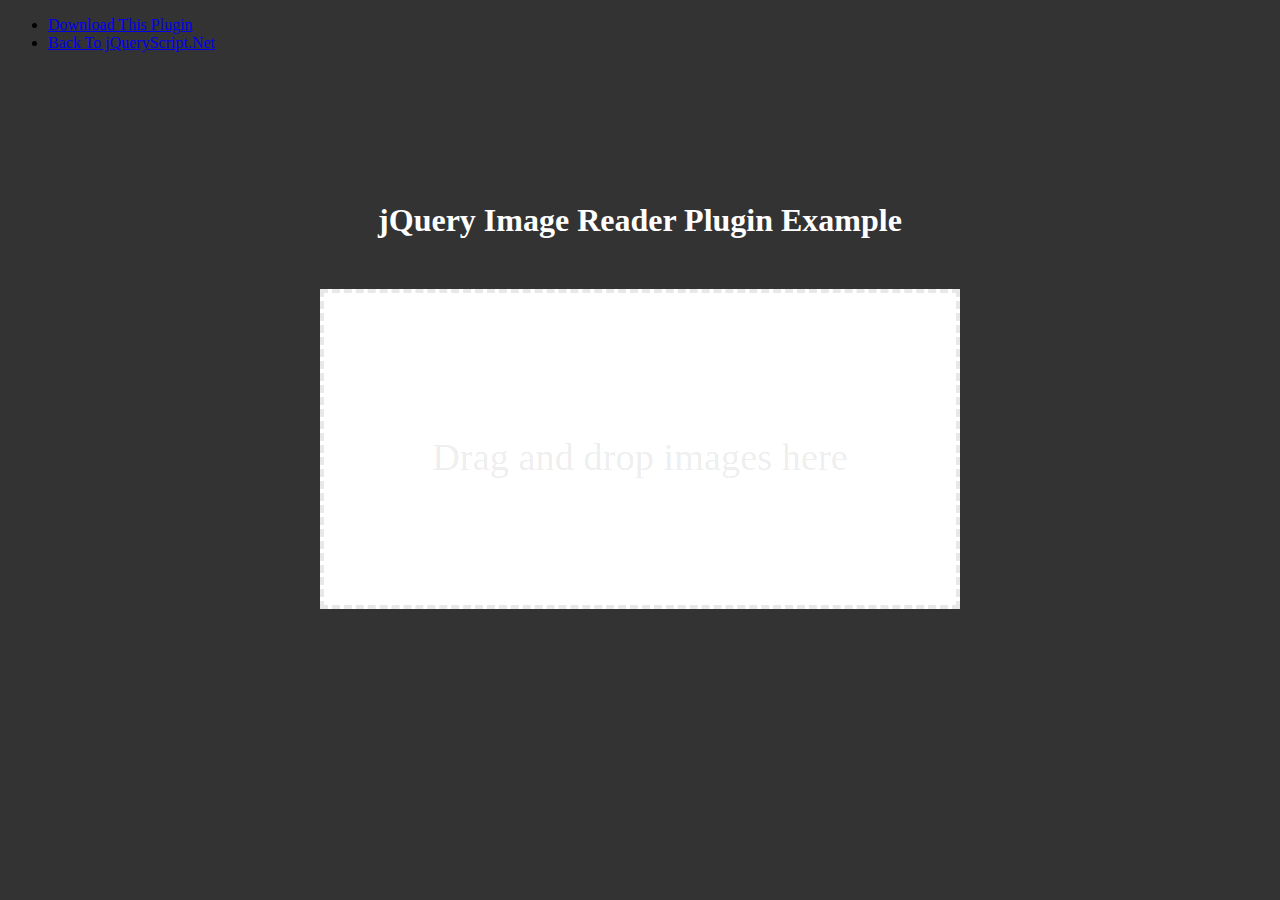
<file: image-preview/index.html>
<!doctype html>
<html>
<head>
<meta charset="utf-8">
<meta http-equiv="X-UA-Compatible" content="IE=edge,chrome=1">
<meta name="viewport" content="width=device-width, initial-scale=1">
<link href="https://www.jqueryscript.net/css/jquerysctipttop.css" rel="stylesheet" type="text/css">
<title>jQuery Image Reader Plugin Example</title>
<style>
.container {
  margin: 30px auto;
  max-width: 640px;
}
body { background-color:#333; font-family:'Open Sans';}
h1 { margin:150px auto 50px auto; text-align:center; color:#fff;}
.drop { background-color: #fff; }

.drop:after { border: dashed 0.3rem rgba(0, 0, 0, 0.0875); }

.drop .drop-label { color: rgba(0, 0, 0, 0.0875); }

.drop:hover:after { border-color: rgba(0, 0, 0, 0.125); }

.drop:hover .drop-label { color: rgba(0, 0, 0, 0.125); }

#image-preview, .image-preview { background-color: #000; }

.drop {
  min-width: 200px;
  min-height: 20rem;
  position: relative;
  overflow: hidden;
  cursor: pointer;
  margin: 0;
}

.drop:after {
  content: "";
  position: absolute;
  top: 0;
  right: 0;
  left: 0;
  bottom: 0;
}

.drop.file-focus { border: 0; }

.drop:hover { cursor: pointer; }

.drop .drop-label {
  font-size: 2.4rem;
  font-weight: 300;
  line-height: 4rem;
  width: 32rem;
  text-align: center;
  position: absolute;
  top: 50%;
  margin-top: -1.5rem;
  left: 50%;
  margin-left: -16rem;
}

.drop input[type=file] {
  line-height: 50rem;
  position: absolute;
  top: 0;
  right: 0;
  bottom: 0;
  left: 0;
  height: 100%;
  width: 100%;
  opacity: 0;
  z-index: 10;
  cursor: pointer;
}

#image-preview, .image-preview {
  width: 100%;
  display: block;
  position: relative;
  z-index: 1;
}

#image-preview:empty, .image-preview:empty { display: none; }

#image-preview img, .image-preview img {
  display: block;
  margin: 0 auto;
  width: 100%
}

#image-preview:after, .image-preview:after {
  content: "";
  position: absolute;
  top: 0;
  bottom: 0;
  right: 0;
  left: 0;
  border: solid 0.1rem rgba(0, 0, 0, 0.08);
  background: bottom center repeat-x url([data-uri]);
}
</style>
</head>

<body>
<div id="jquery-script-menu">
<div class="jquery-script-center">
<ul>
<li><a href="//www.jqueryscript.net/form/Image-Preview-Before-Uploading-jQuery-Image-Reader.html">Download This Plugin</a></li>
<li><a href="//www.jqueryscript.net/">Back To jQueryScript.Net</a></li>
</ul>
<div class="jquery-script-ads"><script type="text/javascript"><!--
google_ad_client = "ca-pub-2783044520727903";
/* jQuery_demo */
google_ad_slot = "2780937993";
google_ad_width = 728;
google_ad_height = 90;
//-->
</script>
<script type="text/javascript"
src="https://pagead2.googlesyndication.com/pagead/show_ads.js">
</script></div>
<div class="jquery-script-clear"></div>
</div>
</div>
<h1>jQuery Image Reader Plugin Example</h1>
<div class="container">
  <div class="drop">
    <div class="uploader">
      <label class="drop-label">Drag and drop images here</label>
      <input type="file" class="image-upload" id="photo" name="photo" accept="image/*" multiple>
    </div>
    <div id="image-preview"></div>
  </div>
</div>
<script src="https://code.jquery.com/jquery-3.2.1.min.js"></script> 
<script src="jquery.imagereader-1.1.0.js"></script> 
<script>
$(document).ready(function(){
        $('#photo').imageReader({
          renderType: 'canvas',
          onload: function(canvas) {
            var ctx = canvas.getContext('2d');
            ctx.fillStyle = "orange";
            ctx.font = "12px Verdana";
            ctx.fillText("Filename : "+ this.name, 10, 20, canvas.width - 10);
            $(canvas).css({
              width: '100%',
              marginBottom: '-10px'
            });
          }
        });
      });
</script>
<script type="text/javascript">

  var _gaq = _gaq || [];
  _gaq.push(['_setAccount', 'UA-36251023-1']);
  _gaq.push(['_setDomainName', 'jqueryscript.net']);
  _gaq.push(['_trackPageview']);

  (function() {
    var ga = document.createElement('script'); ga.type = 'text/javascript'; ga.async = true;
    ga.src = ('https:' == document.location.protocol ? 'https://ssl' : 'http://www') + '.google-analytics.com/ga.js';
    var s = document.getElementsByTagName('script')[0]; s.parentNode.insertBefore(ga, s);
  })();

</script>
</body>
</html>
</file>
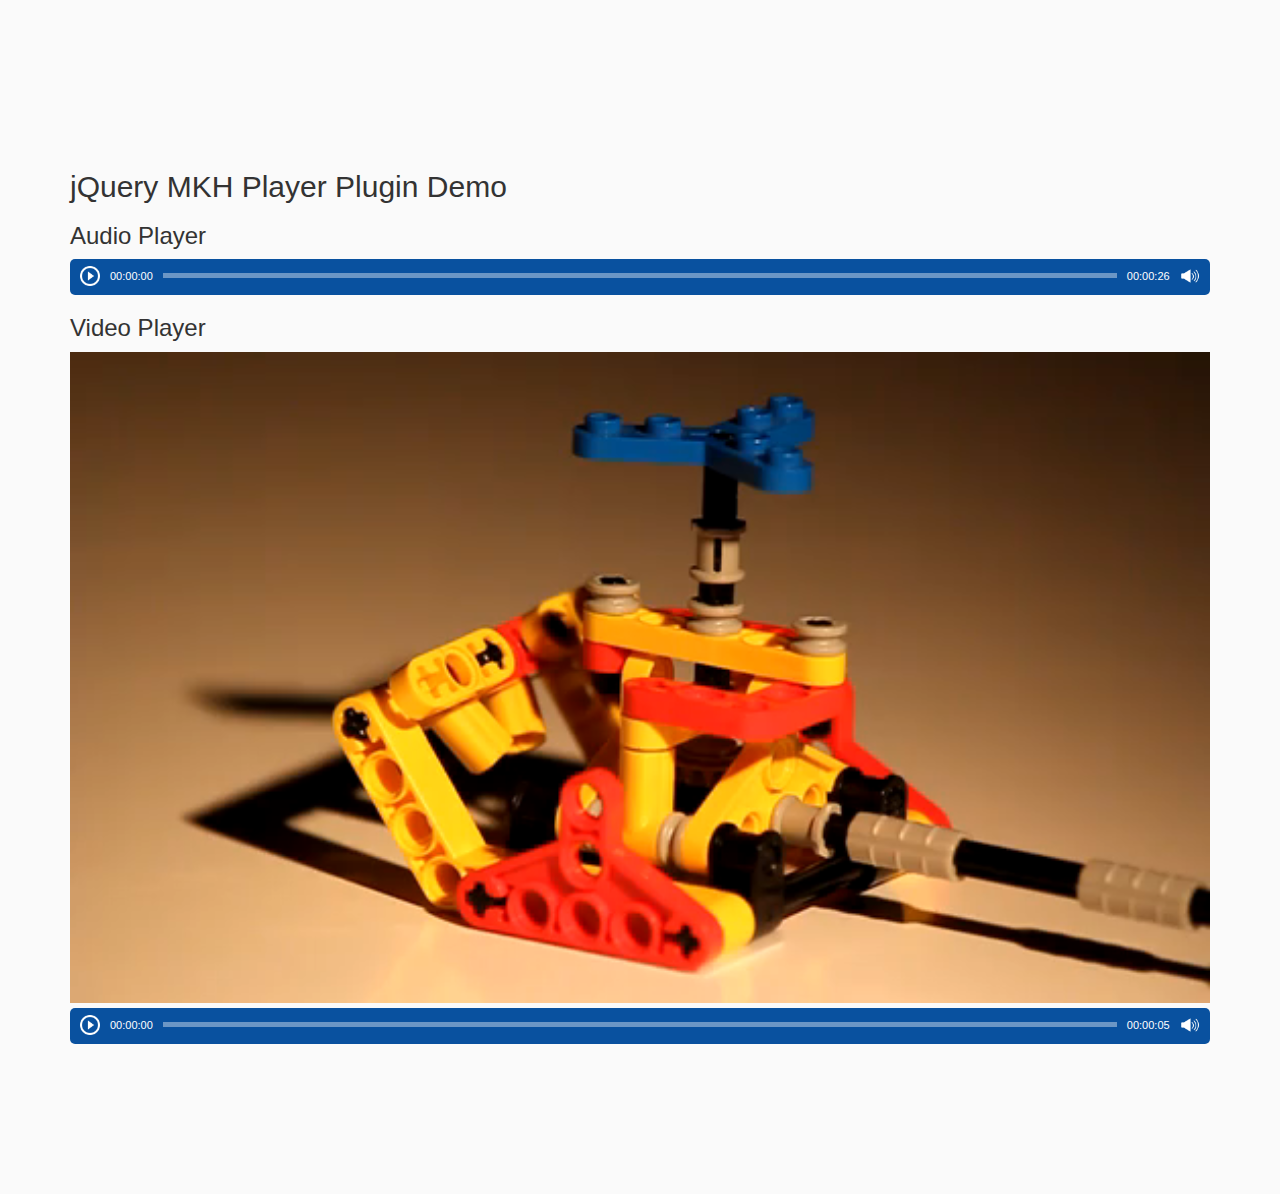
<file: plugins/video_player/index.html>
<!DOCTYPE html>
<html lang="en-us">
<head>
	<title>jQuery MKH Player Plugin Demo</title>
	<meta http-equiv="X-UA-Compatible" content="IE=edge">
    <meta name="viewport" content="width=device-width, initial-scale=1">
    <link href="http://www.jqueryscript.net/css/jquerysctipttop.css" rel="stylesheet" type="text/css">
    <link href='https://fonts.googleapis.com/css?family=Open+Sans:400,700' rel='stylesheet' type='text/css'>
    <link rel="stylesheet" href="http://netdna.bootstrapcdn.com/bootstrap/3.3.7/css/bootstrap.min.css">
	<link rel="stylesheet" type="text/css" href="src/css/mkhplayer.default.css"/>
    <style>
    body { background-color:#fafafa;}
    .container { margin:150px auto;}
    </style>
</head>
<body>

<div class="container">
  <h2>jQuery MKH Player Plugin Demo</h2>
		<h3>Audio Player</h3>
		<audio id="music3" preload="metadata">
			<source src="media/interlude.mp3">
		</audio>
		<h3>Video Player</h3>
		<video id='video1' preload="metadata" width="100%">
			<source src="media/small.mp4">
		</video>
  <script src="https://code.jquery.com/jquery-3.2.0.slim.min.js"></script>
  <script type="text/javascript" src="src/js/jquery.mkhplayer.js"></script>
  <script type="text/javascript">
			$(document).ready(function(){
				$('audio').mkhPlayer();
				$('video').mkhPlayer();
			});
		</script>
</div>
</body>
</html>
</file>
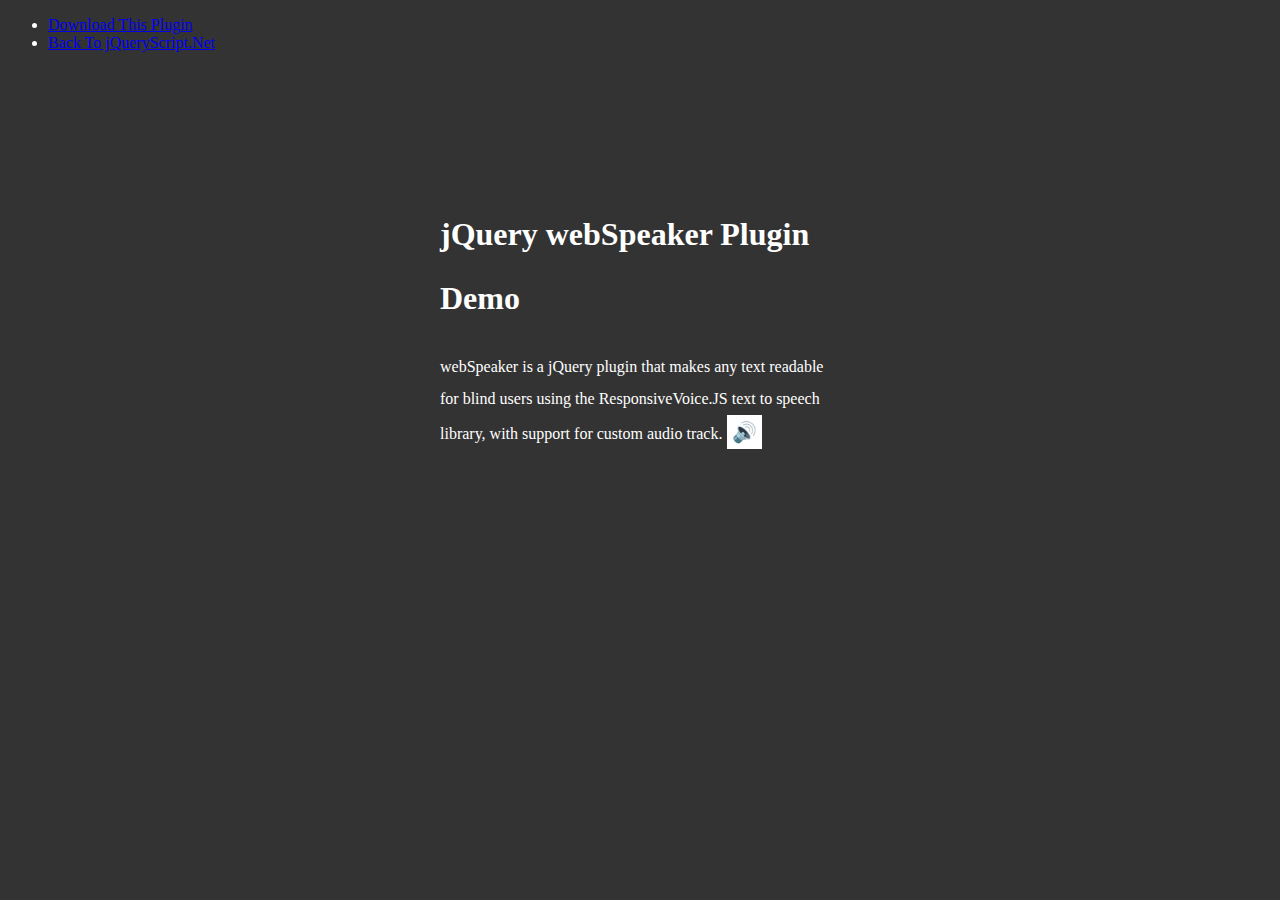
<file: webspeaker/test/index.html>
<!doctype html>
<html>
<head>
<meta charset="utf-8">
<meta http-equiv="X-UA-Compatible" content="IE=edge,chrome=1">
<meta name="viewport" content="width=device-width, initial-scale=1">
    <title>jQuery webSpeaker Plugin Demo</title>
    <meta charset="utf8">
    <link href="http://www.jqueryscript.net/css/jquerysctipttop.css" rel="stylesheet" type="text/css">
    <link rel="stylesheet" href="../src/jquery.webSpeaker.css">
    <script src="https://code.jquery.com/jquery-3.1.0.slim.min.js"></script>
    <script src="../src/jquery.webSpeaker.js"></script>
    <style>
    body { background-color:#333; color:#fff; font-family:'Roboto';}
    #example { margin:150px auto; max-width:400px; line-height:2;}
    .webSpeaker-button { cursor:pointer;}
    </style>
</head>

<body><div id="jquery-script-menu">
<div class="jquery-script-center">
<ul>
<li><a href="http://www.jqueryscript.net/text/jQuery-Plugin-Create-Readable-Text-Using-ResponsiveVoice-Library-webSpeaker.html">Download This Plugin</a></li>
<li><a href="http://www.jqueryscript.net/">Back To jQueryScript.Net</a></li>
</ul>
<div class="jquery-script-ads"><script type="text/javascript"><!--
google_ad_client = "ca-pub-2783044520727903";
/* jQuery_demo */
google_ad_slot = "2780937993";
google_ad_width = 728;
google_ad_height = 90;
//-->
</script>
<script type="text/javascript"
src="http://pagead2.googlesyndication.com/pagead/show_ads.js">
</script></div>
<div class="jquery-script-clear"></div>
</div>
</div>
    <div id="example">
        <h1>jQuery webSpeaker Plugin Demo</h1>
        <p class="speaker">webSpeaker is a jQuery plugin that makes any text readable for blind users using the ResponsiveVoice.JS text to speech library, with support for custom audio track.</p>
        <script type="text/javascript">
             $('#example .speaker').webSpeaker();
        </script>
        <script type="text/javascript" src="https://code.responsivevoice.org/responsivevoice.js"></script>
        
</body>
<script type="text/javascript">

  var _gaq = _gaq || [];
  _gaq.push(['_setAccount', 'UA-36251023-1']);
  _gaq.push(['_setDomainName', 'jqueryscript.net']);
  _gaq.push(['_trackPageview']);

  (function() {
    var ga = document.createElement('script'); ga.type = 'text/javascript'; ga.async = true;
    ga.src = ('https:' == document.location.protocol ? 'https://ssl' : 'http://www') + '.google-analytics.com/ga.js';
    var s = document.getElementsByTagName('script')[0]; s.parentNode.insertBefore(ga, s);
  })();

</script>
</html>
</file>
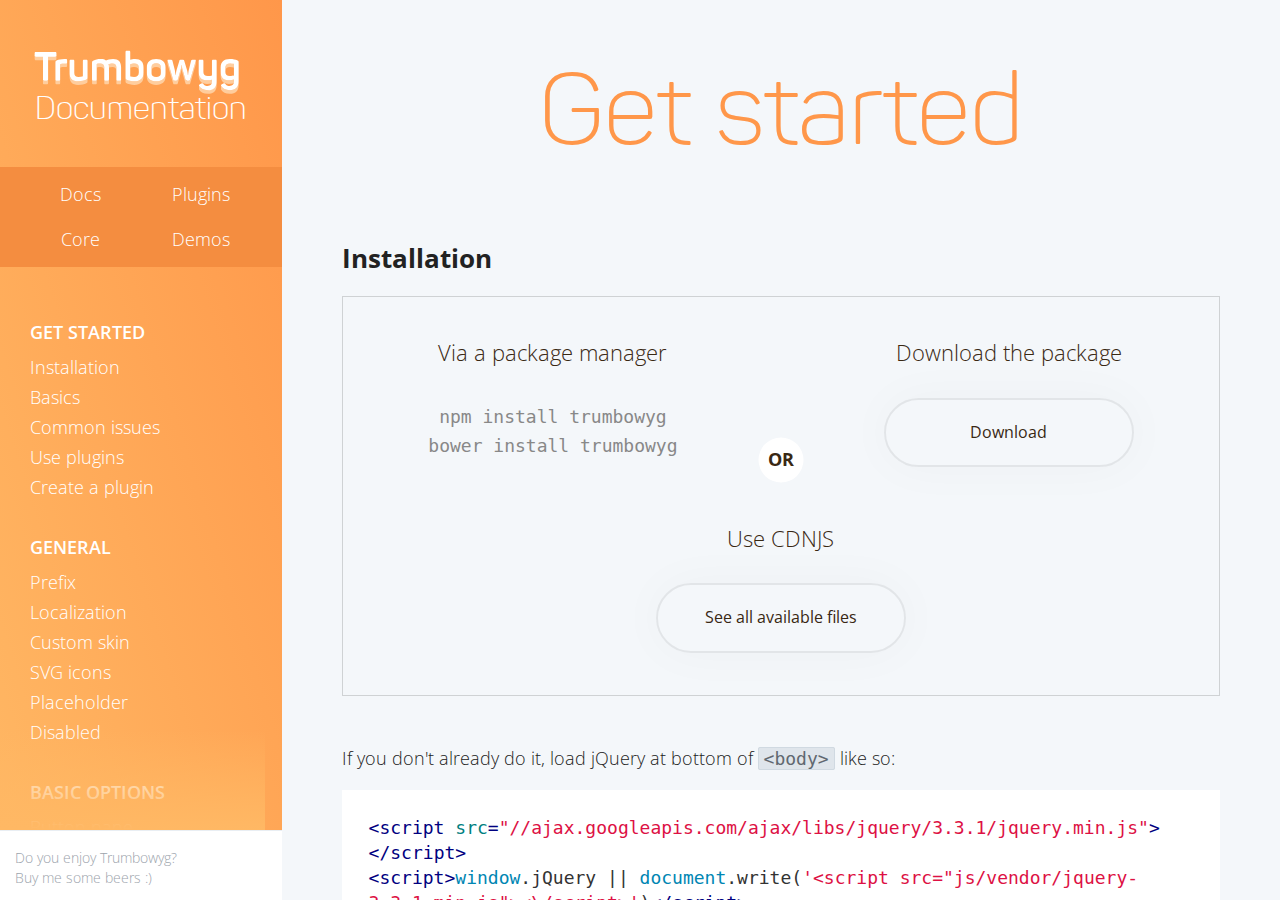
<file: Trumbowyg-master/docs/documentation/index.html>
<!DOCTYPE html>
<html lang="en">
<head>
    <meta charset="utf-8">
    <meta http-equiv="X-UA-Compatible" content="IE=edge,chrome=1">
    <title>Documentation | Trumbowyg: A lightweight WYSIWYG editor | Alex-D / Alexandre Demode</title>
    <meta name="description" content="Trumbowyg is a jQuery plugin for create WYSIWYG editor">
    <meta name="viewport" content="width=device-width, initial-scale=1">

    <link rel="icon" type="image/png" href="../favicon.png">

    <link rel="stylesheet" href="../css/main.css">
    <link href='https://fonts.googleapis.com/css?family=Open+Sans:400,700' rel='stylesheet' type='text/css'>
</head>
<body class="documentation-body">
<svg xmlns="http://www.w3.org/2000/svg" style="overflow: hidden;visibility: hidden;height: 0;width: 0;">
    <symbol id="trumbowyg-link" viewBox="0 0 72 72">
        <path d="M30.9 49.1l-6.7 6.7c-.8.8-1.6.9-2.1.9s-1.4-.1-2.1-.9l-5.2-5.2c-1.1-1.1-1.1-3.1 0-4.2l6.1-6.1.2-.2 6.5-6.5c-1.2-.6-2.5-.9-3.8-.9-2.3 0-4.6.9-6.3 2.6L10.8 42c-3.5 3.5-3.5 9.2 0 12.7l5.2 5.2c1.7 1.7 4 2.6 6.3 2.6s4.6-.9 6.3-2.6l6.7-6.7C38 50.5 38.6 46.3 37 43l-6.1 6.1zM38.5 22.7l6.7-6.7c.8-.8 1.6-.9 2.1-.9s1.4.1 2.1.9l5.2 5.2c1.1 1.1 1.1 3.1 0 4.2l-6.1 6.1-.2.2-6.5 6.5c1.2.6 2.5.9 3.8.9 2.3 0 4.6-.9 6.3-2.6l6.7-6.7c3.5-3.5 3.5-9.2 0-12.7l-5.2-5.2c-1.7-1.7-4-2.6-6.3-2.6s-4.6.9-6.3 2.6l-6.7 6.7c-2.7 2.7-3.3 6.9-1.7 10.2l6.1-6.1z"></path>
        <path d="M44.1 30.7c.2-.2.4-.6.4-.9 0-.3-.1-.6-.4-.9l-2.3-2.3c-.2-.2-.6-.4-.9-.4-.3 0-.6.1-.9.4L25.8 40.8c-.2.2-.4.6-.4.9 0 .3.1.6.4.9l2.3 2.3c.2.2.6.4.9.4.3 0 .6-.1.9-.4l14.2-14.2z"></path>
    </symbol>
</svg>
<div class="sidebar">
    <div class="sidebar-inner">
        <header class="header-documentation">
            <a href="../" class="documentation-logo-link" title="Back to Trumbowyg landing">
                <img src="../img/logo-doc.svg" alt="" class="documentation-logo">
            </a>
            <h1 class="documentation-title">
                Documentation
            </h1>
            <nav class="documentation-menu">
                <a href="./">Docs</a><span class="documentation-menu-dot"> &bull;</span>
                <a href="./plugins/">Plugins</a><span class="documentation-menu-dot"> &bull;</span>
                <a href="./core/">Core</a><span class="documentation-menu-dot"> &bull;</span>
                <a href="../demos/">Demos</a>
            </nav>
        </header>

        <aside class="documentation-summary">
            <ul>
                <li>
                    <a href="#get-started">Get started</a>
                    <ul>
                        <li><a href="#installation">Installation</a></li>
                        <li><a href="#basics">Basics</a></li>
                        <li><a href="#common-issues">Common issues</a></li>
                        <li><a href="#use-plugins">Use plugins</a></li>
                        <li><a href="./plugins/#create-your-own">Create a plugin</a></li>
                    </ul>
                </li>
                <li>
                    <a href="#general">General</a>
                    <ul>
                        <li><a href="#prefix">Prefix</a></li>
                        <li><a href="#localization">Localization</a></li>
                        <li><a href="#custom-skin">Custom skin</a></li>
                        <li><a href="#svg-icons">SVG icons</a></li>
                        <li><a href="#placeholder">Placeholder</a></li>
                        <li><a href="#disabled">Disabled</a></li>
                    </ul>
                </li>
                <li>
                    <a href="#basic-options">Basic Options</a>
                    <ul>
                        <li><a href="#button-pane">Button pane</a></li>
                        <li><a href="#change-active-dropdown-icon">Active dropdown icon</a></li>
                        <li><a href="#hide-button-texts">Hide button texts</a></li>
                        <li><a href="#semantic">Semantic</a></li>
                        <li><a href="#reset-css">Reset CSS</a></li>
                        <li><a href="#remove-format-pasted">Remove format pasted</a></li>
                        <li><a href="#tags-to-remove">Tags to remove</a></li>
                        <li><a href="#tags-to-keep">Tags to keep</a></li>
                        <li><a href="#auto-grow">Auto grow</a></li>
                        <li><a href="#auto-grow-on-enter">Auto grow on enter</a></li>
                        <li><a href="#image-width-modal-edit">Image width modal edit</a></li>
                        <li><a href="#url-protocol">URL protocol</a></li>
                        <li><a href="#minimal-links">Minimal links</a></li>
                        <li><a href="#default-link-target">Default link target</a></li>
                    </ul>
                </li>
                <li>
                    <a href="#advanced-options">Advanced Options</a>
                    <ul>
                        <li><a href="#add-localization">Add a localization</a></li>
                        <li><a href="#custom-buttons">Custom buttons</a></li>
                        <li><a href="#custom-dropdowns">Custom dropdowns</a></li>
                    </ul>
                </li>
                <li>
                    <a href="#api">API</a>
                    <ul>
                        <li><a href="#modal-box">Modal box</a></li>
                        <li><a href="#range">Range</a></li>
                        <li><a href="#manage-content">Manage content</a></li>
                        <li><a href="#empty">Empty</a></li>
                        <li><a href="#enable-disable-edition">Enable/disable edition</a></li>
                        <li><a href="#toggle">Toggle HTML/WYSIWYG</a></li>
                        <li><a href="#destroy-editor">Destroy editor</a></li>
                        <li><a href="#events">Events</a></li>
                    </ul>
                </li>
            </ul>
        </aside>

        <div class="documentation-sidebar-beer">
            <a href="../#donate">
                <img src="../img/beer.svg" alt="" class="beer-icon">
                <span class="beer-label">
                    Do you enjoy Trumbowyg? <br>
                    Buy me some beers :)
                </span>
            </a>
        </div>
    </div>
</div>

<main class="main">
    <section id="get-started" class="wrapper section">
        <h2 class="section-title">Get started</h2>

        <div class="feature">
            <h3 id="installation">Installation</h3>

            <div class="installation-first-step">
                <div class="installation-package-managers">
                    <div class="installation-col-title">
                        Via a package manager
                    </div>
                    <code>npm install trumbowyg</code>
                    <code>bower install trumbowyg</code>
                </div>
                <div class="installation-or">
                    or
                </div>
                <div class="installation-download">
                    <div class="installation-col-title">
                        Download the package
                    </div>
                    <a href="https://github.com/Alex-D/Trumbowyg/archive/master.zip" class="button button-ghost">Download</a>
                </div>
                <div class="installation-cdn">
                    <div class="installation-col-title">
                        Use CDNJS
                    </div>
                    <a href="https://cdnjs.com/libraries/Trumbowyg" class="button button-ghost">See all available files</a>
                </div>
            </div>

            <p>
                If you don't already do it, load jQuery at bottom of <code>&lt;body&gt;</code> like so:
            </p>
            <pre><code class="html">
&lt;script src="//ajax.googleapis.com/ajax/libs/jquery/3.3.1/jquery.min.js">&lt;/script>
&lt;script>window.jQuery || document.write('&lt;script src="js/vendor/jquery-3.3.1.min.js">&lt;\/script>')&lt;/script>
            </code></pre>
            <p class="note">
                Trumbowyg requires jQuery >= 1.8
            </p>

            <p>
                After these lines, you have to load Trumbowyg.
            </p>
            <pre><code class="html">
&lt;script src="trumbowyg/dist/trumbowyg.min.js">&lt;/script>
            </code></pre>

            <p>
                Don't forget to load Trumbowyg CSS in the <code>&lt;head&gt;</code>, or load your own style for the
                editor.
            </p>
            <pre><code class="html">
&lt;link rel="stylesheet" href="trumbowyg/dist/ui/trumbowyg.min.css">
            </code></pre>
        </div>


        <div class="feature">
            <h3 id="basics">Basics</h3>

            <p>
                This the minimal code to transform a simple div into the amazing WYSIWYG editor which is Trumbowyg.
            </p>
            <pre><code class="javascript">
$('#trumbowyg-demo').trumbowyg();
            </code></pre>
            <p>
                If you want to set options to Trumbowyg, add an object which contains your options as parameters.
            </p>
            <pre><code class="javascript">
$('#trumbowyg-demo').trumbowyg({
    btns: [['strong', 'em',], ['insertImage']],
    autogrow: true
});
            </code></pre>
        </div>

        <div class="feature">
            <h3 id="common-issues">Common issues</h3>

            <h4>SVG icons does not load</h4>

            <ul>
                <li>check if you are in HTTP(S) protocol;</li>
                <li>check if you do not have cross domain error (XHR request is used).</li>
            </ul>
            <p>
                If your problem is not solved by these tips, check the
                <a href="#svg-icons">SVG icons section</a>.
            </p>
        </div>

        <div class="feature">
            <h3 id="use-plugins">Use plugins</h3>

            <h4>Add a plugin to your page</h4>

            <p>
                Basically you need to add the plugin JS to your page, at the bottom of your <code>&lt;body></code>,
                <strong>after</strong> jQuery and Trumbowyg imports (in this order), but before your custom JS which
                initialize Trumbowyg:
            </p>
            <pre><code class="html">
&lt;-- Import jQuery -->
&lt;script src="//ajax.googleapis.com/ajax/libs/jquery/3.3.1/jquery.min.js">&lt;/script>
&lt;script>window.jQuery || document.write('&lt;script src="js/vendor/jquery-3.3.1.min.js">&lt;\/script>')&lt;/script>

&lt;-- Import Trumbowyg -->
&lt;script src="trumbowyg/dist/trumbowyg.min.js">&lt;/script>

&lt;-- Import Trumbowyg plugins... -->
&lt;script src="trumbowyg/dist/plugins/upload/trumbowyg.cleanpaste.min.js">&lt;/script>
&lt;script src="trumbowyg/dist/plugins/upload/trumbowyg.pasteimage.min.js">&lt;/script>

&lt;-- Init Trumbowyg -->
&lt;script>
    // Doing this in a loaded JS file is better, I put this here for simplicity
    $('#my-editor').trumbowyg();
&lt;/script>
            </code></pre>

            <p>
                In the previous case, plugins are "auto registering" themself into Trumbowyg and be activated in
                <strong>all</strong> future Trumbowyg instances.
            </p>
            <p>
                But most popular plugins are button-based, like
                <a href="./plugins/#plugin-upload">upload</a> or
                <a href="./plugins/#plugin-colors">colors</a> ones.
                If you want to use these plugins, load them like explained before, then add the plugin button to your editor
                by <a href="#button-pane">checking the button pane doc section</a>.
            </p>
            <p>
                For more information on plugins, check <a href="./plugins/">the plugins documentation page.</a>
            </p>
        </div>
    </section>


    <section id="general" class="wrapper section">
        <h2 class="section-title">General</h2>

        <div class="feature" data-added="1.0.0">
            <h3 id="prefix">Prefix</h3>
            <p>
                You can change prefix of all class added on elements of Trumbowyg using this option:
            </p>
            <pre><code class="javascript">
$('textarea').trumbowyg({
    prefix: 'custom-prefix'
});
            </code></pre>
            <p>
                For example, the bold button class is now <code class="javascript">custom-prefix-bold-button</code>
            </p>
            <p class="note">
                Default value is <code>trumbowyg</code>
            </p>
        </div>


        <div class="feature" data-added="1.0.0">
            <h3 id="localization">Localization</h3>
            <p>
                Your users don't speak english? No problem, Trumbowyg has a language parameter. You have to load the
                appropriate lang file. Search in <code>/dist/langs</code> folder to see if a language file already
                exists, if not create it and share it :). See <a href="#add-localization">add a localization</a> for
                more details on language file.
            </p>
            <p>
                Don't forget include the lang file in your pages:
            </p>
            <pre><code class="html">
&lt;script type="text/javascript" src="js/dist/langs/fr.min.js"&gt;&lt;/script&gt;
            </code></pre>
            <p class="note">
                Warning, include lang file after Trumbowyg and before instantiating the editor!
            </p>
            <p>
                Usage of language parameter:
            </p>
            <pre><code class="javascript">
$('textarea').trumbowyg({
    lang: 'fr'
});
            </code></pre>
            <p class="note">
                If the lang was not found, english values are used by default.
            </p>
        </div>


        <div class="feature" data-added="1.0.0">
            <h3 id="custom-skin">Custom skin</h3>
            <p>
                Trumbowyg is flexible and simple. You want a different look?
            </p>

            <h4>Replace existing CSS file</h4>
            <p>
                Copy <code>/src/ui/</code> folder somewhere and customize style. Finally, link your new CSS file and
                remove link to Trumbowyg default style.
            </p>
            <p class="note">
                It is not recommended to directly edit the CSS file in the trumbowyg folder. When you update the plugin,
                your modifications will be erased.
            </p>

            <br>

            <h4>Multiple skins for multiple Trumbowyg</h4>
            <p>
                This is useful when you do not want same design for all instances of Trumbowyg.
            </p>
            <p>
                Use the prefix option:
            </p>
            <pre><code class="javascript">
$('.editor-modern-ui').trumbowyg({
    prefix: 'modern-ui'
});
            </code></pre>
            <p>
                In your CSS, you can now stylize <code>.modern-ui-link-button</code> for example, whitout conflicts with
                the default skin. It's necessary to redefine style for all elements. If you want to start from the
                default skin, copy <code>/src/ui/</code> folder, replace all <code>trumbowyg-</code> by your prefix and
                work from here.
            </p>
        </div>


        <div class="feature" data-added="2.1.0">
            <h3 id="svg-icons">SVG icons</h3>
            <p class="added-feature">Added in 2.1.0</p>
            <p>
                A pack of SVG icons is available and enabled by default. This file is loaded via XHR request
                in JavaScript so it is possible the path is not matching with your assets file paths.
                You can change the path of the SVG or disable this feature.
            </p>

            <h4>Change SVG path globally</h4>
            <p>
                To change SVG path, you need to set the path in global Trumbowyg configuration object:
            </p>
            <pre><code class="javascript">
$.trumbowyg.svgPath = '/assets/my-custom-path/icons.svg';
            </code></pre>
            <p class="note">
                This global way needs to be done before initialize any Trumbowyg instance.
            </p>

            <h4>Disable SVG icons globally</h4>
            <p>
                If you do not want SVG icons, you can set this option to false. Then, you can add your custom
                icons by CSS or what you want.
            </p>
            <pre><code class="javascript">
$.trumbowyg.svgPath = false;
            </code></pre>
            <p>
                Check <a href="#hide-button-texts">hide button texts</a> option if you did not want button content at all
                and customize it by yourself.
            </p>
            <p class="note">
                This global way needs to be done before initialize any Trumbowyg instance.
            </p>

            <h4>Change SVG path or disable SVG icons locally</h4>
            <p>
                You can also apply <code>svgPath</code> option for an isolated editor only.
            </p>
            <pre><code class="javascript">
$('.editor').trumbowyg({
    svgPath: false // or a path like '/assets/my-custom-path/icons.svg'
});
            </code></pre>

            <h4>Use SVG icons without XHR or via an another protocol than HTTP(S)</h4>
            <p class="note">
                If you want to be IE9-complient you should use this option.
            </p>
            <p>
                If you do not want use HTTP(S) protocol or use XHR to load icons, you can load icons in your HTML
                on your own. You just need to include the
                <a href="https://raw.githubusercontent.com/Alex-D/Trumbowyg/master/dist/ui/icons.svg">icons.svg file</a>
                inline in your <code>&lt;body></code>:
            </p>
            <pre><code class="html">
&lt;div id="trumbowyg-icons">
    &lt;svg xmlns="http://www.w3.org/2000/svg">
        &lt;symbol id="trumbowyg-blockquote" viewBox="0 0 72 72">&lt;path d="...">&lt;/path>&lt;/symbol>
        &lt;symbol id="trumbowyg-bold" viewBox="0 0 72 72">&lt;path d="...">&lt;/path>&lt;/symbol>
        &lt;symbol id="trumbowyg-close" viewBox="0 0 72 72">&lt;path d="...">&lt;/path>&lt;/symbol>
        &lt;!-- ... all other icons here -->
    &lt;/svg>
&lt;/div>
            </code></pre>
            <p class="note">
                You need to use this id: <code>&lt;prefix&gt;-icons</code>.
            </p>
            <p>
                Trumbowyg checks if a <code>#&lt;prefix&gt;-icons</code> exists. If not, it loads SVG icons file via
                XHR and puts it in a div with this id. Next editor on the page does not load icons again. By adding
                this div in the page, you "hack" this mechanism to load it on your own.
            </p>
        </div>


        <div class="feature" data-added="1.1.3">
            <h3 id="placeholder">Placeholder</h3>
            <p>
                Like the HTML5 attribute on input and textarea, you can add a placeholder with Trumbowyg.
            </p>
            <pre><code class="html">
&lt;div class="my-editor" placeholder="Your text as placeholder">&lt;/div>
            </code></pre>
            <p class="note">
                Placeholder is visible only if the element is empty (no HTML/text).
            </p>
            <div class="note">
                <p>
                    Placeholder is both managed in JS and CSS with the default style. If you create your own style, you
                    need to apply the following style (replace <code>trumbowyg</code> by your prefix):
                </p>
                <pre><code class="css">
.trumbowyg-editor[contenteditable=true]:empty::before{
    content: attr(placeholder);
    color: #999;
}
                </code></pre>
            </div>
        </div>


        <div class="feature" data-added="2.1.0">
            <h3 id="disabled">Disabled</h3>
            <p class="added-feature">Added in 2.1.0</p>
            <p>
                Trumbowyg supports <code>disabled</code> attribute on a textarea and an option.
            </p>
            <pre><code class="html">
&lt;textarea class="my-editor" disabled>&lt;/textarea>
            </code></pre>
            <pre><code class="javascript">
$('.a-disabled-editor').trumbowyg({
    disabled: true
});
            </code></pre>
            <p class="note">
                You can switch between disabled and enabled states by <a href="#enable-disable-edition">using API</a>
            </p>
        </div>
    </section>


    <section id="basic-options" class="wrapper section">
        <h2 class="section-title">Basic Options</h2>


        <div class="feature" data-added="1.0.0">
            <h3 id="button-pane">Button pane</h3>
            <p>
                It's probably the most interesting option, it allows you to choose the buttons that appears in the
                button pane. This option is an array containing string values representing the buttons or vertical
                separators (using the pipe character). To create your own custom button pane, define an array and pass
                it to the <code>btns</code> option.
            </p>
            <pre><code class="javascript">
$('.simple-editor').trumbowyg({
    btns: [['bold', 'italic'], ['link']]
});
            </code></pre>
            <div class="note">
                <p>
                    By default, <code>btns</code> option value is:
                </p>
                <pre><code class="javascript">
$('.simple-editor').trumbowyg({
    btns: [
        ['viewHTML'],
        ['undo', 'redo'], // Only supported in Blink browsers
        ['formatting'],
        ['strong', 'em', 'del'],
        ['superscript', 'subscript'],
        ['link'],
        ['insertImage'],
        ['justifyLeft', 'justifyCenter', 'justifyRight', 'justifyFull'],
        ['unorderedList', 'orderedList'],
        ['horizontalRule'],
        ['removeformat'],
        ['fullscreen']
    ]
});
                </code></pre>
            </div>
        </div>


        <div class="feature" data-added="2.18.0">
            <h3 id="change-active-dropdown-icon">Active dropdown icon</h3>
            <p class="added-feature">Added in 2.18.0</p>
            <p>
                Dropdown icon can change to the active sub-button icon with this option enabled.
            </p>
            <pre><code class="javascript">
$('.simple-editor').trumbowyg({
    changeActiveDropdownIcon: true
});
            </code></pre>
            <p class="note">
                By default, <code>changeActiveDropdownIcon</code> option value is: <code>false</code>
            </p>
        </div>


        <div class="feature" data-added="2.5.0">
            <h3 id="hide-button-texts">Hide button texts</h3>
            <p class="added-feature">Added in 2.5.0</p>
            <p>
                You can hide button texts showed when you put <a href="#svg-icons">svgPath to false</a>.
            </p>
            <pre><code class="javascript">
// Globally
$.trumbowyg.hideButtonTexts = true

// Or locally
$('.trumbowyg').trumbowyg({
    hideButtonTexts: true
});
            </code></pre>
            <p class="note">
                If you disable SVG icons and button texts, you should design them by yourself.
            </p>
        </div>


        <div class="feature" data-added="1.0.0">
            <h3 id="semantic">Semantic</h3>
            <p>
                Generates a better, more semantic oriented HTML (i.e. <code>&lt;em&gt;</code> instead of <code>
                &lt;i&gt;</code>, <code>&lt;strong&gt;</code> instead of <code>&lt;b&gt;</code>, etc.). It's just a
                boolean:
            </p>
            <pre><code class="javascript">
$('.trumbowyg').trumbowyg({
    semantic: false
});
            </code></pre>
            <p>
                Enabling semantic mode deactivates the <em>underline</em> button by default because they do not convey any real
                semantic. If you want to reactivate them, you have to do it explicitly, see <a href="#button-pane">Button
                pane</a>
            </p>
            <p>
                Since 2.12.0 you can also put an object to customize the semantic tag mapping for each one of these tags:
                <code>&lt;b&gt;</code>,
                <code>&lt;i&gt;</code>,
                <code>&lt;s&gt;</code>,
                <code>&lt;strike&gt;</code>,
                <code>&lt;div&gt;</code>.
            </p>
            <pre><code class="javascript">
$('.trumbowyg').trumbowyg({
    semantic: {
        'div': 'div' // Editor does nothing on div tags now
    }
});
            </code></pre>
            <p class="note">
                This option is set to <code>true</code> by default which is equivalent to:
            </p>
            <pre><code class="javascript">
$('.trumbowyg').trumbowyg({
    semantic: {
        'b': 'strong',
        'i': 'em',
        's': 'del',
        'strike': 'del',
        'div': 'p'
    }
});
            </code></pre>
        </div>


        <div class="feature" data-added="1.0.0">
            <h3 id="reset-css">Reset CSS</h3>
            <p>
                If you don't want the page style to impact on the look of the text in the editor, you will need to apply
                a reset-css on the editor. You can activate this with the <code>resetCss</code> option:
            </p>
            <pre><code class="javascript">
$('.trumbowyg').trumbowyg({
    resetCss: true
});
            </code></pre>
            <p class="note">
                This option is set to <code>false</code> by default. The reset only applies to the editor, not to the
                generated HTML code.
            </p>
        </div>


        <div class="feature" data-added="2.0.0">
            <h3 id="remove-format-pasted">Remove format pasted</h3>
            <p>
                If you don't want styles pasted from clipboard (from Word or other webpage for example), pass the <code>removeformatPasted</code>
                option to <code>true</code>
            </p>
            <pre><code class="javascript">
$('.trumbowyg').trumbowyg({
    removeformatPasted: true
});
            </code></pre>
            <p class="note">
                In order to use this option, you need to define a font size in your CSS or use a reset like normalize.
            </p>
            <p class="note">
                Remove format pasted is not active by default (set to <code>false</code>).
            </p>
        </div>


        <div class="feature" data-added="2.0.0">
            <h3 id="tags-to-remove">Tags to remove</h3>
            <p>
                Allow to sanitize the code by removing all tags you want. The <code>tagsToRemove</code>
                option is an array.
            </p>
            <pre><code class="javascript">
$('.trumbowyg').trumbowyg({
    tagsToRemove: ['script', 'link']
});
            </code></pre>
            <p class="note">
                You must do the sanitize server-side too to avoid some security issues like XSS.
            </p>
            <p class="note">
                Tags to remove is an empty array by default (set to <code>[]</code>).
            </p>
        </div>


        <div class="feature" data-added="2.12.0">
            <h3 id="tags-to-keep">Tags to keep</h3>
            <p class="added-feature">Added in 2.12.0</p>
            <p>
                Sometimes you want to keep some empty <code>i</code> tags for <em>Font Awesome</em> or anything else. You can define this list via the <code>tagsToKeep</code>
                option.
            </p>
            <pre><code class="javascript">
$('.trumbowyg').trumbowyg({
    tagsToKeep: ['i', 'script[src]']
});
            </code></pre>
            <p class="note">
                Default tags to keep are <code>['hr', 'img', 'embed', 'iframe', 'input']</code>.
            </p>
        </div>


        <div class="feature" data-added="1.0.0">
            <h3 id="auto-grow">Auto grow</h3>
            <p>
                The text editing zone can extend itself when writing a long text. To activate this feature, use the
                autogrow option:
            </p>
            <pre><code class="javascript">
$('.trumbowyg').trumbowyg({
    autogrow: true
});
            </code></pre>
            <p class="note">
                Autogrow is not active by default (set to <code>false</code>).
            </p>
        </div>


        <div class="feature" data-added="2.7.0">
            <h3 id="auto-grow-on-enter">Auto grow on enter</h3>
            <p class="added-feature">Added in 2.7.0</p>
            <p>
                The text editing zone can extend itself when editor get focus and reduce on blur.
                To activate this feature, use the following option:
            </p>
            <pre><code class="javascript">
$('.trumbowyg').trumbowyg({
    autogrowOnEnter: true
});
            </code></pre>
            <p class="note">
                Autogrow on enter is not active by default (set to <code>false</code>).
            </p>
        </div>


        <div class="feature" data-added="2.9.0">
            <h3 id="image-width-modal-edit">Image width modal edit</h3>
            <p class="added-feature">Added in 2.9.0</p>
            <p>
                Add a field in image insert/edit modal which allow users to set the image width.
                To activate this feature, use the following option:
            </p>
            <pre><code class="javascript">
$('.trumbowyg').trumbowyg({
    imageWidthModalEdit: true
});
            </code></pre>
            <p class="note">
                Image width modal edit is not active by default (set to <code>false</code>).
            </p>
        </div>


        <div class="feature" data-added="2.9.4">
            <h3 id="url-protocol">URL protocol</h3>
            <p class="added-feature">Added in 2.9.4</p>
            <p>
                An option to auto-prefix URLs with a protocol.
            </p>
            <p>
                When this option
                is set to <code>true</code>, URLs missing a protocol will be
                prefixed with <code>https://</code>. Alternatively, a string can
                be provided for a custom prefix.
            </p>
            <p>
              For example, a value of <code>true</code> would convert
              <code>example.com</code> to
              <code>https://example.com</code>, while a value of
              <code>ftp</code> converts to
              <code>ftp://example.com</code>.
            </p>
            <pre><code class="javascript">
$('.trumbowyg').trumbowyg({
    urlProtocol: true
});
            </code></pre>
            <p class="note">
              Anchors, email addresses and relative links are left unchanged.
            </p>
            <p class="note">
                URL protocol is not active by default (set to <code>false</code>).
            </p>
        </div>


        <div class="feature" data-added="2.9.4">
            <h3 id="minimal-links">Minimal links</h3>
            <p class="added-feature">Added in 2.9.4</p>
            <p>
                Reduce the link overlay to use only <code>url</code> and
                <code>text</code> fields, omitting <code>title</code> and
                <code>target</code>.
            </p>
            <pre><code class="javascript">
$('.trumbowyg').trumbowyg({
    minimalLinks: true
});
            </code></pre>
            <p class="note">
                The minimal links option is not active by default (set to
                <code>false</code>).
            </p>
        </div>


        <div class="feature" data-added="2.20.0">
            <h3 id="default-link-target">Default link target</h3>
            <p class="added-feature">Added in 2.20.0</p>
            <p>
                Allow to set link target attribute value to what you want, even if the <code>minimalLinks</code>
                option is set to <code>true</code>.
            </p>
            <pre><code class="javascript">
$('.trumbowyg').trumbowyg({
    defaultLinkTarget: '_blank'
});
            </code></pre>
            <p class="note">
                Default link target does nothing by default (set to
                <code>undefined</code>).
            </p>
        </div>
    </section>


    <section id="advanced-options" class="wrapper section">
        <h2 class="section-title">Advanced Options</h2>

        <div class="feature" data-added="1.0.0">
            <h3 id="add-localization">Add a localization</h3>
            <p>
                The structure of a language file is simple, it is a JavaScript Object which associate a translation to
                any key. For example:
            </p>
            <pre><code class="javascript">
jQuery.trumbowyg.langs.fr = {
    _dir: "ltr", // Changes the editor dir

    bold: "Gras",
    close: "Fermer"
};
            </code></pre>
            <p>
                Some localizations are added each day, you can find them in
                <a href="https://github.com/Alex-D/Trumbowyg/tree/master/dist/langs">the langs folder on GitHub</a>
            </p>
            <p>
                You can submit a new localization file by creating a new pull request on the Github repository.
            </p>
            <p class="note">
                English is the default localization, you don't need to include any file to get Trumbowyg in English.
            </p>
        </div>

        <div class="feature" data-added="1.0.0">
            <h3 id="custom-buttons">Custom buttons</h3>
            <p>
                If Trumbowyg does not fit your needs, maybe you can create your very own custom button to solve this.
                The following code (which does not works as is) show you all available button parameters.
            </p>
            <pre><code class="javascript">
$('.trumbowyg').trumbowyg({
    btnsDef: {
        buttonName: {
            fn: 'functionName',
            tag: 'tagName',
            title: 'Button tooltip',
            text: 'Displayed button name',
            isSupported: function () { return true; },
            key: 'K',
            param: '' ,
            forceCSS: false,
            class: '',
            hasIcon: true
        }
    }
});
            </code></pre>
            <p>
                The key (here <code>buttonName</code>) is the button name used in <code>btns</code> and in <code>dropdown</code>.
                It is used as many default in options below.
            </p>
            <h4>Parameters</h4>
            <dl>
                <dt><strong><code>fn</code></strong> <code class="type">string</code>|<code class="type">function</code></dt>
                <dd>
                    The name of a Trumbowyg internal method OR a callable function OR browser native execCommand name.
                    In any case, the function is called when the user click on the button or use the associated shortcut.
                    <br>
                    <strong>Default</strong>: button name
                </dd>
                <dt><strong><code>tag</code></strong> <code class="type">string</code></dt>
                <dd>
                    The HTML tag name which highlight the button if cursor is in a tag which this tag name.
                    <br>
                    <strong>Default</strong>: button name
                </dd>
                <dt><strong><code>title</code></strong> <code class="type">string</code></dt>
                <dd>
                    The text displayed in a tooltip on mouse over a button.
                    <br>
                    <strong>Default</strong>: <code>text</code> parameter OR translated button name OR raw button name
                </dd>
                <dt><strong><code>text</code></strong> <code class="type">string</code></dt>
                <dd>
                    The text of the button used when <a href="#svg-icons">svgPath is set to false</a>.
                    This text can be hidden via <code><a href="#hide-button-texts">hideButtonTexts</a></code> option.
                    <br>
                    <strong>Default</strong>: <code>title</code> parameter OR translated button name OR raw button name
                </dd>
                <dt><strong><code>isSupported</code></strong> <code class="type">function</code></dt>
                <dd>
                    A function which returns a Boolean to know if the custom button is supported (browser compatibility
                    check, context check, ...)
                    <br>
                    <strong>Default</strong>: <code>null</code> (no check)
                </dd>
                <dt><strong><code>key</code></strong> <code class="type">string</code></dt>
                <dd>
                    Shortcut key which triggers the button function (<code>fn</code>)
                    <br>
                    <strong>Default</strong>: <code>null</code> (no shortcut defined)
                </dd>
                <dt><strong><code>param</code></strong> <code class="type">string</code></dt>
                <dd>
                    In case of using browser native execCommand, give this as parameter.
                    <br>
                    <strong>Default</strong>: button name
                </dd>
                <dt><strong><code>forceCSS</code></strong> <code class="type">string</code></dt>
                <dd>
                    In case of using browser native execCommand, force usage of inline CSS insteed of a tag.
                    <br>
                    <strong>Default</strong>: <code>false</code>
                </dd>
                <dt><strong><code>class</code></strong> <code class="type">string</code></dt>
                <dd>
                    A string which is added to the button class attribute.
                    <br>
                    <strong>Default</strong>: Trumbowyg adds a <code>prefix + '-' + buttonName</code> class
                </dd>
                <dt><strong><code>hasIcon</code></strong> <code class="type">boolean</code></dt>
                <dd>
                    Allow us to force the display of the text for a specific button.
                    <br>
                    <strong>Default</strong>: <code>true</code>
                </dd>
            </dl>
            <p>
                Working example:
            </p>
            <pre><code class="javascript">
$('.trumbowyg').trumbowyg({
    btnsDef: {
        alert: {
            fn: function() {
                alert('some text')
            },
            ico: 'blockquote'
        }
    },
    btns: [
        ['alert']
    ]
});
            </code></pre>
        </div>

        <div class="feature" data-added="1.0.0">
            <h3 id="custom-dropdowns">Custom dropdowns</h3>
            <p>
                You can also create your own dropdown, like buttons. The following code (which does not works as is)
                show use all options which can be used to make our own customized dropdown.
            </p>
            <pre><code class="javascript">
$('.trumbowyg').trumbowyg({
    btnsDef: {
        dropdownButtonName: {
            dropdown: ['btnA', 'btnB'],
            title: 'Displayed dropdown button name',
            ico: 'iconName',
            hasIcon: true
        }
    }
});
            </code></pre>
            <h4>Parameters</h4>
            <dl>
                <dt><strong><code>dropdown</code></strong> <code class="type">array&lt;string></code></dt>
                <dd>
                    A list of button names to list in the dropdown.
                    <br>
                    <strong>Default</strong>: <code>[]</code>
                </dd>
                <dt><strong><code>title</code></strong> <code class="type">string</code></dt>
                <dd>
                    The text displayed in a tooltip on mouse over the dropdown button.
                    <br>
                    <strong>Default</strong>: translated dropdown button name OR raw dropdown button name
                </dd>
                <dt><strong><code>ico</code></strong> <code class="type">string</code></dt>
                <dd>
                    The icon name for the dropdown. You can reuse <a href="https://github.com/Alex-D/Trumbowyg/tree/develop/src/ui/icons">some existing icons from Trumbowyg</a>.
                    <br>
                    <strong>Default</strong>: icon with button name in snake case
                </dd>
                <dt><strong><code>hasIcon</code></strong> <code class="type">boolean</code></dt>
                <dd>
                    Allow us to force the display of the text for a specific button.
                    <br>
                    <strong>Default</strong>: <code>true</code>
                </dd>
            </dl>
            <p>
                Working example which groups all justify buttons in one dropdown:
            </p>
            <pre><code class="javascript">
$('.trumbowyg').trumbowyg({
    btnsDef: {
        align: {
            dropdown: ['justifyLeft', 'justifyCenter', 'justifyRight', 'justifyFull'],
            ico: 'justifyLeft'
        }
    },
    btns: [
        ['align']
    ]
});
            </code></pre>
        </div>
    </section>


    <section id="api" class="wrapper section">
        <h2 class="section-title">API</h2>

        <div class="feature" data-added="1.0.0">
            <h3 id="modal-box">Modal box</h3>
            <p>
                When you want create your custom extension for Trumbowyg, you can open and close a modal box with custom
                inner HTML code, listen events and more.
            </p>

            <h4>Open and close</h4>
            <p>
                For that use the <code class="javascript">.trumbowyg()</code> method and give parameters <code>'openModal'</code>
                or <code>'closeModal'</code> like that:
            </p>
            <pre><code class="javascript">
// Open a modal box
var $modal = $('#editor').trumbowyg('openModal', {
    title: 'A title for modal box',
    content: '&lt;p&gt;Content in HTML which you want include in created modal box&lt;/p&gt;'
});

// Close current modal box
$('#editor').trumbowyg('closeModal');
            </code></pre>
            <p>
                An <code>openModal</code> call returns a jQuery object which contains the modal box. You need this
                object if you want to use listen events (see below).
            </p>
            <p class="note">
                Only one modal box can open at any given moment. So, <code>openModal</code> return false if a modal is
                currently opened.
            </p>

            <h4>Events on modal box</h4>
            <p>
                Modal boxes in Trumbowy come with two buttons: "Confirm" and "Cancel". An event is associated to each
                one:
            </p>
            <ul>
                <li><code>tbwsubmit</code>: triggered when form is submit</li>
                <li><code>tbwreset</code>: triggered when user cancel operation</li>
            </ul>
            <pre><code class="javascript">
// Open a modal box
var $modal = $('#editor').trumbowyg('openModal', {
    title: 'A title for modal box',
    content: '&lt;p&gt;Content in HTML which you want include in created modal box&lt;/p&gt;'
});

// Listen clicks on modal box buttons
$modal.on('tbwconfirm', function(e){
    // Save data
    $("#editor").trumbowyg('closeModal');
});
$modal.on('tbwcancel', function(e){
    $('#editor').trumbowyg('closeModal');
});
            </code></pre>

            <h4>Only build inputs in modal</h4>
            <p>
                If you want only add inputs in the modal box, this function is more simple. Indeed, you do not manage
                confirm and close buttons, and get all input value on confirm.
            </p>
            <pre><code class="javascript">
var img = $('img#an-img');
$("#editor").trumbowyg('openModalInsert', {
    title: 'A title for modal box',
    fields: {
        url: {
            value: img.attr('src')
        },
        alt: {
            label: 'Alt',
            name: 'alt',
            value: img.attr('alt'),
            type: 'text',
            attributes: {}
        },
        example: {
            // Missing label is replaced by the key of this object (here 'example')
            // Missing name is the key
            // When value is missing, value = ''
            // When type is missing, 'text' is assumed. You can use all the input field types,
            //   plus checkbox and radio (select and textarea are not supported)
            // When attributes is missing, {} is used. Attributes are added as attributes to
            //   the input element.
            // For radio and checkbox fields, you will need to use attributes if you want it
            //   to be checked by default.
        }
    },
    // Callback is called when user confirms
    callback: function(values){
        img.attr('src', values['url']);
        img.attr('alt', values['alt']);

        return true; // Return true if you have finished with this modal box
        // If you do not return anything, you must manage the closing of the modal box yourself
    }
});

// You can also listen for modal confirm/cancel events to do some custom things
// Note: the openModalInsert callback is called on tbwconfirm
$modal.on('tbwconfirm', function(e){
    // Do what you want
});
$modal.on('tbwcancel', function(e){
    trumbowyg.closeModal();
});
            </code></pre>
        </div>


        <div class="feature" data-added="2.0.0">
            <h3 id="range">Range</h3>

            <p>
                Managing correctly text range, is not so trivial. Trumbowyg has a system to save and restore
                selection range which does not involves typical getter/setter.
            </p>

            <h4>Save and get current range</h4>
            <pre><code class="javascript">
// Save current range
$('#editor').trumbowyg('saveRange');

// Restore last saved range
$('#editor').trumbowyg('restoreRange');
            </code></pre>

            <h4>Get selection range</h4>
            <pre><code class="javascript">
// range contains a JavaScript range
var range = $('#editor').trumbowyg('getRange');
            </code></pre>

            <h4>Get last saved range text</h4>
            <pre><code class="javascript">
var text = $('#editor').trumbowyg('getRangeText');
            </code></pre>
        </div>


        <div class="feature" data-added="1.0.0">
            <h3 id="manage-content">Manage content</h3>
            <p>
                You can set and get current HTML content of the editor with a getter/setter:
            </p>
            <pre><code class="javascript">
// Get HTML content
$('#editor').trumbowyg('html');

// Set HTML content
$('#editor').trumbowyg('html', "&lt;p&gt;Your content here&lt;/p&gt;");
            </code></pre>
        </div>


        <div class="feature" data-added="1.0.0">
            <h3 id="empty">Empty</h3>
            <p>
                You can empty the content of the editor.
            </p>
            <pre><code class="javascript">
$('#editor').trumbowyg('empty');
            </code></pre>
        </div>


        <div class="feature" data-added="2.1.0">
            <h3 id="enable-disable-edition">Enable/disable edition</h3>
            <p class="added-feature">Added in 2.1.0</p>
            <p>
                As you can disable editor by using <a href="#disabled">disabled</a> option, you can also switch between
                enabled and disabled states by using API.
            </p>
            <pre><code class="javascript">
$('#editor').trumbowyg('disable');
$('#editor').trumbowyg('enable');
            </code></pre>
        </div>


        <div class="feature" data-added="2.9.0">
            <h3 id="toggle">Toggle between HTML & WYSIWYG modes</h3>
            <p class="added-feature">Added in 2.9.0</p>
            <p>
                You can switch between HTML view and WYSIWYG view via toggle method.
            </p>
            <pre><code class="javascript">
$('#editor').trumbowyg('toggle');
            </code></pre>
        </div>


        <div class="feature" data-added="1.0.0">
            <h3 id="destroy-editor">Destroy editor</h3>
            <p>
                When you wish, you can restore the previous state of the element was used to create the editor.
            </p>
            <pre><code class="javascript">
$('#editor').trumbowyg('destroy');
            </code></pre>
        </div>


        <div class="feature" data-added="1.1.0">
            <h3 id="events">Events</h3>
            <p>
                Some events are fired on the jQuery element which is used to build the editor.
            </p>
            <ul>
                <li>Focus on editor: <code>tbwfocus</code></li>
                <li>Blur on editor: <code>tbwblur</code></li>
                <li>Editor is initialized: <code>tbwinit</code> <span class="version-tag">2.0.0</span></li>
                <li>Change in editor: <code>tbwchange</code> <span class="version-tag">2.0.0</span></li>
                <li>Resize the editor on autogrow: <code>tbwresize</code> <span class="version-tag">2.0.0</span></li>
                <li>Paste something in the editor: <code>tbwpaste</code> <span class="version-tag">2.0.0</span></li>
                <li>Switch to fullscreen mode: <code>tbwopenfullscreen</code> <span class="version-tag">2.0.0</span>
                </li>
                <li>Leave editor's fullscreen mode: <code>tbwclosefullscreen</code> <span
                        class="version-tag">2.0.0</span></li>
                <li>Close the editor: <code>tbwclose</code> <span class="version-tag">2.0.0</span></li>
                <li>Modal open: <code>tbwmodalopen</code> <span class="version-tag">2.20.0</span></li>
                <li>Modal close: <code>tbwmodalclose</code> <span class="version-tag">2.20.0</span></li>
            </ul>
            <pre><code class="javascript">
$('#editor')
.trumbowyg() // Build Trumbowyg on the #editor element
.on('tbwfocus', function(){ console.log('Focus!'); }); // Listen for `tbwfocus` event
.on('tbwblur', function(){ console.log('Blur!'); }); // Listen for `tbwblur` event
            </code></pre>
        </div>
    </section>
</main>


<script src="//ajax.googleapis.com/ajax/libs/jquery/3.3.1/jquery.min.js"></script>
<script>window.jQuery || document.write('<script src="../js/vendor/jquery-3.3.1.min.js"><\/script>')</script>

<script src="../js/vendor/highlight.js"></script>
<script src="../js/main.js"></script>
</body>
</html>
</file>
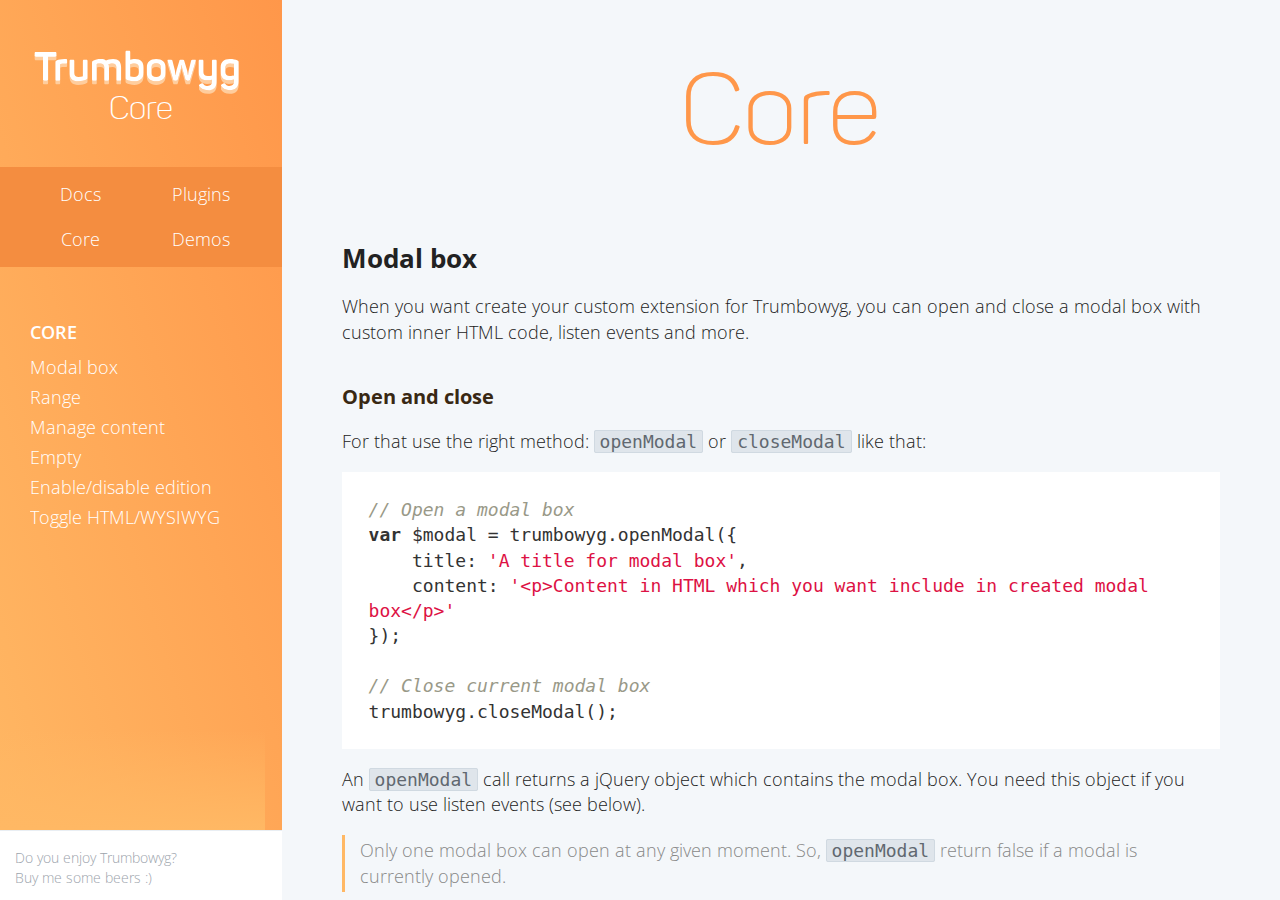
<file: Trumbowyg-master/docs/documentation/core/index.html>
<!DOCTYPE html>
<html lang="en">
<head>
    <meta charset="utf-8">
    <meta http-equiv="X-UA-Compatible" content="IE=edge,chrome=1">
    <title>Core | Trumbowyg: A lightweight WYSIWYG editor | Alex-D / Alexandre Demode</title>
    <meta name="description" content="Trumbowyg is a jQuery plugin for create WYSIWYG editor">
    <meta name="viewport" content="width=device-width, initial-scale=1">

    <link rel="icon" type="image/png" href="../../favicon.png">

    <link rel="stylesheet" href="../../css/main.css">
    <link href='https://fonts.googleapis.com/css?family=Open+Sans:400,700' rel='stylesheet' type='text/css'>
</head>
<body class="documentation-body">
<svg xmlns="http://www.w3.org/2000/svg" style="overflow: hidden;visibility: hidden;height: 0;width: 0;">
    <symbol id="trumbowyg-link" viewBox="0 0 72 72">
        <path d="M30.9 49.1l-6.7 6.7c-.8.8-1.6.9-2.1.9s-1.4-.1-2.1-.9l-5.2-5.2c-1.1-1.1-1.1-3.1 0-4.2l6.1-6.1.2-.2 6.5-6.5c-1.2-.6-2.5-.9-3.8-.9-2.3 0-4.6.9-6.3 2.6L10.8 42c-3.5 3.5-3.5 9.2 0 12.7l5.2 5.2c1.7 1.7 4 2.6 6.3 2.6s4.6-.9 6.3-2.6l6.7-6.7C38 50.5 38.6 46.3 37 43l-6.1 6.1zM38.5 22.7l6.7-6.7c.8-.8 1.6-.9 2.1-.9s1.4.1 2.1.9l5.2 5.2c1.1 1.1 1.1 3.1 0 4.2l-6.1 6.1-.2.2-6.5 6.5c1.2.6 2.5.9 3.8.9 2.3 0 4.6-.9 6.3-2.6l6.7-6.7c3.5-3.5 3.5-9.2 0-12.7l-5.2-5.2c-1.7-1.7-4-2.6-6.3-2.6s-4.6.9-6.3 2.6l-6.7 6.7c-2.7 2.7-3.3 6.9-1.7 10.2l6.1-6.1z"></path>
        <path d="M44.1 30.7c.2-.2.4-.6.4-.9 0-.3-.1-.6-.4-.9l-2.3-2.3c-.2-.2-.6-.4-.9-.4-.3 0-.6.1-.9.4L25.8 40.8c-.2.2-.4.6-.4.9 0 .3.1.6.4.9l2.3 2.3c.2.2.6.4.9.4.3 0 .6-.1.9-.4l14.2-14.2z"></path>
    </symbol>
</svg>
<div class="sidebar">
    <div class="sidebar-inner">
        <header class="header-documentation">
            <a href="../../" class="documentation-logo-link">
                <img src="../../img/logo-doc.svg" alt="" class="documentation-logo">
            </a>
            <h1 class="documentation-title">
                Core
            </h1>
            <nav class="documentation-menu">
                <a href="../">Docs</a><span class="documentation-menu-dot"> &bull;</span>
                <a href="../plugins/">Plugins</a><span class="documentation-menu-dot"> &bull;</span>
                <a href="./">Core</a><span class="documentation-menu-dot"> &bull;</span>
                <a href="../../demos/">Demos</a>
            </nav>
        </header>

        <aside class="documentation-summary">
            <ul>
                <li>
                    <a href="#core">Core</a>
                    <ul>
                        <li><a href="#modal-box">Modal box</a></li>
                        <li><a href="#range">Range</a></li>
                        <li><a href="#manage-content">Manage content</a></li>
                        <li><a href="#empty">Empty</a></li>
                        <li><a href="#enable-disable-edition">Enable/disable edition</a></li>
                        <li><a href="#toggle">Toggle HTML/WYSIWYG</a></li>
                    </ul>
                </li>
            </ul>
        </aside>

        <div class="documentation-sidebar-beer">
            <a href="../../#donate">
                <img src="../../img/beer.svg" alt="" class="beer-icon">
                <span class="beer-label">
                    Do you enjoy Trumbowyg? <br>
                    Buy me some beers :)
                </span>
            </a>
        </div>
    </div>
</div>

<main class="main">
    <section id="core" class="wrapper section">
        <h2 class="section-title">Core</h2>

        <div class="feature">
            <h3 id="modal-box">Modal box</h3>
            <p>
                When you want create your custom extension for Trumbowyg, you can open and close a modal box with custom
                inner HTML code, listen events and more.
            </p>

            <h4>Open and close</h4>
            <p>
                For that use the right method: <code>openModal</code> or <code>closeModal</code> like that:
            </p>
            <pre><code class="javascript">
// Open a modal box
var $modal = trumbowyg.openModal({
    title: 'A title for modal box',
    content: '&lt;p&gt;Content in HTML which you want include in created modal box&lt;/p&gt;'
});

// Close current modal box
trumbowyg.closeModal();
            </code></pre>
            <p>
                An <code>openModal</code> call returns a jQuery object which contains the modal box. You need this
                object if you want to use listen events (see below).
            </p>
            <p class="note">
                Only one modal box can open at any given moment. So, <code>openModal</code> return false if a modal is
                currently opened.
            </p>

            <h4>Events on modal box</h4>
            <p>
                Modal boxes in Trumbowy come with two buttons: "Confirm" and "Cancel". An event is associated to each
                one:
            </p>
            <ul>
                <li><code>tbwsubmit</code>: triggered when form is submit</li>
                <li><code>tbwreset</code>: triggered when user cancels operation</li>
            </ul>
            <pre><code class="javascript">
// Open a modal box
var $modal = trumbowyg.openModal({
    title: 'A title for modal box',
    content: '&lt;p&gt;Content in HTML which you want include in created modal box&lt;/p&gt;'
});

// Listen clicks on modal box buttons
$modal.on('tbwconfirm', function(e){
    // Do what you want
    trumbowyg.closeModal();
});
$modal.on('tbwcancel', function(e){
    trumbowyg.closeModal();
});
            </code></pre>

            <h4>Only build inputs in modal</h4>
            <p>
                If you want to only add inputs in the modal box, this function is more simple. Indeed, you do not manage
                confirm and close buttons, and get all input value on confirm.
            </p>
            <pre><code class="javascript">
var img = $('img#an-img');
$modal = trumbowyg.openModalInsert({
    title: 'A title for modal box',
    fields: {
        url: {
            value: img.attr('src')
        },
        alt: {
            label: 'Alt',
            name: 'alt',
            value: img.attr('alt'),
            type: 'text',
            attributes: {}
        },
        example: {
            // Missing label is replaced by the key of this object (here 'example')
            // Missing name is the key
            // When value is missing, value = ''
            // When type is missing, 'text' is assumed. You can use all the input field types,
            //   plus checkbox and radio (select and textarea are not supported)
            // When attributes is missing, {} is used. Attributes are added as attributes to
            //   the input element.
            // For radio and checkbox fields, you will need to use attributes if you want it
            //   to be checked by default.
        }
    },
    // Callback is called when user confirms
    callback: function(values){
        img.attr('src', values['url']);
        img.attr('alt', values['alt']);

        return true; // Return true if you have finished with this modal box
        // If you do not return anything, you must manage the closing of the modal box yourself
    }
});

// You can also listen for modal confirm/cancel events to do some custom things
// Note: the openModalInsert callback is called on tbwconfirm
$modal.on('tbwconfirm', function(e){
    // Do what you want
});
$modal.on('tbwcancel', function(e){
    trumbowyg.closeModal();
});
            </code></pre>
        </div>


        <div class="feature">
            <h3 id="range">Range</h3>

            <p>
                Managing correctly text range, is not so trivial. Trumbowyg has a system to save and restore
                selection range which does not involve typical getter/setter.
            </p>

            <h4>Save and get current range</h4>
            <pre><code class="javascript">
// Save current range
trumbowyg.saveRange();

// Restore last saved range
trumbowyg.restoreRange();
            </code></pre>

            <h4>Get selection range</h4>
            <pre><code class="javascript">
// range contains a JavaScript range
var range = trumbowyg.getRange();
            </code></pre>

            <h4>Get last saved range text (aka selected text)</h4>
            <pre><code class="javascript">
var text = trumbowyg.getRangeText();
            </code></pre>
        </div>


        <div class="feature">
            <h3 id="manage-content">Manage content</h3>
            <p>
                You can set and get current HTML content of the editor with a getter/setter:
            </p>
            <pre><code class="javascript">
// Get HTML content
trumbowyg.html();

// Set HTML content
trumbowyg.html('&lt;p&gt;Your content here&lt;/p&gt;');
            </code></pre>
        </div>


        <div class="feature">
            <h3 id="empty">Empty</h3>
            <p>
                You can empty the content of the editor.
            </p>
            <pre><code class="javascript">
trumbowyg.empty();
            </code></pre>
        </div>


        <div class="feature">
            <h3 id="enable-disable-edition">Enable/disable edition</h3>
            <p class="added-feature">Added in 2.1.0</p>
            <p>
                As you can disable editor by using <a href="../#disabled">disabled</a> option, you can also switch between
                enabled and disabled states by using API.
            </p>
            <pre><code class="javascript">
trumbowyg.setDisabled(true);
trumbowyg.setDisabled(false);
            </code></pre>
        </div>


        <div class="feature">
            <h3 id="toggle">Toggle between HTML & WYSIWYG modes</h3>
            <p>
                You can switch between HTML view and WYSIWYG view via toggle method.
            </p>
            <pre><code class="javascript">
trumbowyg.toggle();
            </code></pre>
        </div>
    </section>
</main>


<script src="//ajax.googleapis.com/ajax/libs/jquery/3.3.1/jquery.min.js"></script>
<script>window.jQuery || document.write('<script src="../../js/vendor/jquery-3.3.1.min.js"><\/script>')</script>

<script src="../../js/vendor/highlight.js"></script>
<script src="../../js/main.js"></script>
</body>
</html>
</file>
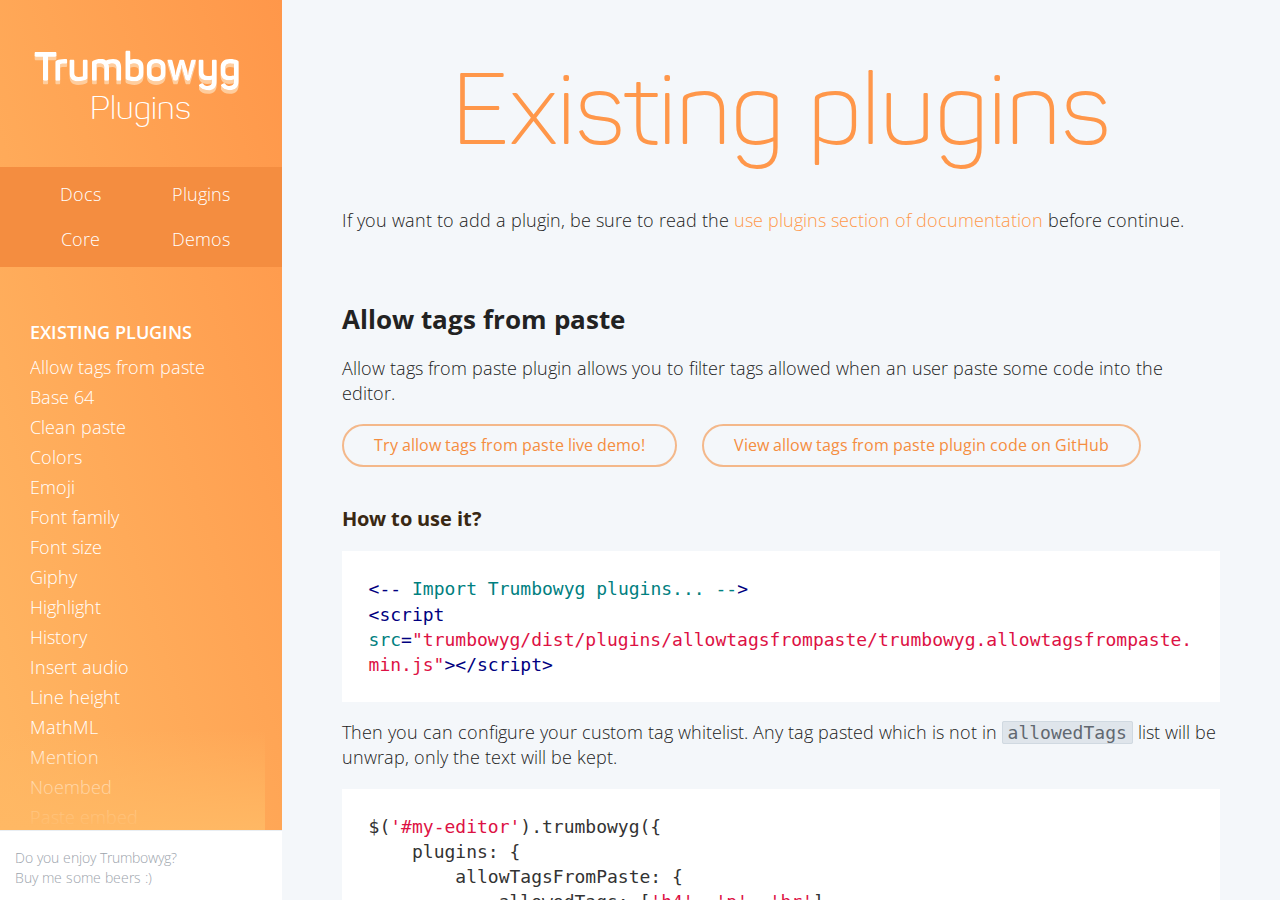
<file: Trumbowyg-master/docs/documentation/plugins/index.html>
<!DOCTYPE html>
<html lang="en">
<head>
    <meta charset="utf-8">
    <meta http-equiv="X-UA-Compatible" content="IE=edge,chrome=1">
    <title>Plugins | Trumbowyg: A lightweight WYSIWYG editor | Alex-D / Alexandre Demode</title>
    <meta name="description" content="Trumbowyg is a jQuery plugin for create WYSIWYG editor">
    <meta name="viewport" content="width=device-width, initial-scale=1">

    <link rel="icon" type="image/png" href="../../favicon.png">

    <link rel="stylesheet" href="../../css/main.css">
    <link href='https://fonts.googleapis.com/css?family=Open+Sans:400,700' rel='stylesheet' type='text/css'>
</head>
<body class="documentation-body">
<svg xmlns="http://www.w3.org/2000/svg" style="overflow: hidden;visibility: hidden;height: 0;width: 0;">
    <symbol id="trumbowyg-link" viewBox="0 0 72 72">
        <path d="M30.9 49.1l-6.7 6.7c-.8.8-1.6.9-2.1.9s-1.4-.1-2.1-.9l-5.2-5.2c-1.1-1.1-1.1-3.1 0-4.2l6.1-6.1.2-.2 6.5-6.5c-1.2-.6-2.5-.9-3.8-.9-2.3 0-4.6.9-6.3 2.6L10.8 42c-3.5 3.5-3.5 9.2 0 12.7l5.2 5.2c1.7 1.7 4 2.6 6.3 2.6s4.6-.9 6.3-2.6l6.7-6.7C38 50.5 38.6 46.3 37 43l-6.1 6.1zM38.5 22.7l6.7-6.7c.8-.8 1.6-.9 2.1-.9s1.4.1 2.1.9l5.2 5.2c1.1 1.1 1.1 3.1 0 4.2l-6.1 6.1-.2.2-6.5 6.5c1.2.6 2.5.9 3.8.9 2.3 0 4.6-.9 6.3-2.6l6.7-6.7c3.5-3.5 3.5-9.2 0-12.7l-5.2-5.2c-1.7-1.7-4-2.6-6.3-2.6s-4.6.9-6.3 2.6l-6.7 6.7c-2.7 2.7-3.3 6.9-1.7 10.2l6.1-6.1z"></path>
        <path d="M44.1 30.7c.2-.2.4-.6.4-.9 0-.3-.1-.6-.4-.9l-2.3-2.3c-.2-.2-.6-.4-.9-.4-.3 0-.6.1-.9.4L25.8 40.8c-.2.2-.4.6-.4.9 0 .3.1.6.4.9l2.3 2.3c.2.2.6.4.9.4.3 0 .6-.1.9-.4l14.2-14.2z"></path>
    </symbol>
</svg>
<div class="sidebar">
    <div class="sidebar-inner">
        <header class="header-documentation">
            <a href="../../" class="documentation-logo-link">
                <img src="../../img/logo-doc.svg" alt="" class="documentation-logo">
            </a>
            <h1 class="documentation-title">
                Plugins
            </h1>
            <nav class="documentation-menu">
                <a href="../">Docs</a><span class="documentation-menu-dot"> &bull;</span>
                <a href="./">Plugins</a><span class="documentation-menu-dot"> &bull;</span>
                <a href="../core/">Core</a><span class="documentation-menu-dot"> &bull;</span>
                <a href="../../demos/">Demos</a>
            </nav>
        </header>

        <aside class="documentation-summary">
            <ul>
                <li>
                    <a href="#existing-plugins">Existing plugins</a>
                    <ul>
                        <li><a href="#plugin-allowtagsfrompaste">Allow tags from paste</a></li>
                        <li><a href="#plugin-base64">Base 64</a></li>
                        <li><a href="#plugin-cleanpaste">Clean paste</a></li>
                        <li><a href="#plugin-colors">Colors</a></li>
                        <li><a href="#plugin-emoji">Emoji</a></li>
                        <li><a href="#plugin-fontfamily">Font family</a></li>
                        <li><a href="#plugin-fontsize">Font size</a></li>
                        <li><a href="#plugin-giphy">Giphy</a></li>
                        <li><a href="#plugin-highlight">Highlight</a></li>
                        <li><a href="#plugin-history">History</a></li>
                        <li><a href="#plugin-insertaudio">Insert audio</a></li>
                        <li><a href="#plugin-lineheight">Line height</a></li>
                        <li><a href="#plugin-mathml">MathML</a></li>
                        <li><a href="#plugin-mention">Mention</a></li>
                        <li><a href="#plugin-noembed">Noembed</a></li>
                        <li><a href="#plugin-pasteembed">Paste embed</a></li>
                        <li><a href="#plugin-pasteimage">Paste image</a></li>
                        <li><a href="#plugin-preformatted">Preformatted</a></li>
                        <li><a href="#plugin-resizimg">Resizimg</a></li>
                        <li><a href="#plugin-ruby">Ruby</a></li>
                        <li><a href="#plugin-specialchars">Special Chars</a></li>
                        <li><a href="#plugin-table">Table</a></li>
                        <li><a href="#plugin-template">Template</a></li>
                        <li><a href="#plugin-upload">Upload</a></li>
                    </ul>
                </li>
                <li>
                    <a href="#create-your-own">Create your own</a>
                    <ul>
                        <li><a href="#introduction">Introduction</a></li>
                        <li><a href="#skeleton">Skeleton</a></li>
                        <li><a href="#interact-with-content">Interact with content</a></li>
                    </ul>
                </li>
            </ul>
        </aside>

        <div class="documentation-sidebar-beer">
            <a href="../../#donate">
                <img src="../../img/beer.svg" alt="" class="beer-icon">
                <span class="beer-label">
                    Do you enjoy Trumbowyg? <br>
                    Buy me some beers :)
                </span>
            </a>
        </div>
    </div>
</div>

<main class="main">
    <section id="existing-plugins" class="wrapper section">
        <h2 class="section-title">Existing plugins</h2>
        <p>
            If you want to add a plugin, be sure to read the
            <a href="../#use-plugins">use plugins section of documentation</a> before continue.
        </p>

        <div class="feature">
            <h3 id="plugin-allowtagsfrompaste">Allow tags from paste</h3>

            <p>
                Allow tags from paste plugin allows you to filter tags allowed when an user paste some code into the editor.
            </p>

            <p>
                <a href="../../demos/#plugins-allowtagsfrompaste" class="button button-demo">Try allow tags from paste live demo!</a>
                <a href="https://github.com/Alex-D/Trumbowyg/tree/develop/plugins/allowtagsfrompaste/trumbowyg.allowtagsfrompaste.js" class="button button-demo">
                    View allow tags from paste plugin code on GitHub
                </a>
            </p>

            <h4>How to use it?</h4>
            <pre><code class="html">
&lt;-- Import Trumbowyg plugins... -->
&lt;script src="trumbowyg/dist/plugins/allowtagsfrompaste/trumbowyg.allowtagsfrompaste.min.js">&lt;/script>
            </code></pre>
            <p>
                Then you can configure your custom tag whitelist. Any tag pasted which is not in
                <code>allowedTags</code> list will be unwrap, only the text will be kept.
            </p>
            <pre><code class="javascript">
$('#my-editor').trumbowyg({
    plugins: {
        allowTagsFromPaste: {
            allowedTags: ['h4', 'p', 'br']
        }
    }
});
            </code></pre>

            <p class="note">
                Enabling this plugin will force disable the <code>removeformatPasted</code> core option (set it to <code>false</code>).
            </p>
        </div>

        <div class="feature">
            <h3 id="plugin-base64">Base 64</h3>

            <p>
                Base 64 plugin allows you to insert images inline as base64.
            </p>

            <p>
                <a href="../../demos/#plugins-base64" class="button button-demo">Try base64 live demo!</a>
                <a href="https://github.com/Alex-D/Trumbowyg/tree/develop/plugins/base64/trumbowyg.base64.js" class="button button-demo">
                    View base64 plugin code on GitHub
                </a>
            </p>

            <h4>How to use it?</h4>
            <pre><code class="html">
&lt;-- Import Trumbowyg plugins... -->
&lt;script src="trumbowyg/dist/plugins/base64/trumbowyg.base64.min.js">&lt;/script>
            </code></pre>
            <p>
                Then you can use the new button definition <code>base64</code>
            </p>
            <pre><code class="javascript">
$('#my-editor').trumbowyg({
    btns: [
        ['base64']
    ]
});
            </code></pre>
        </div>

        <div class="feature">
            <h3 id="plugin-cleanpaste">Clean paste</h3>

            <p>
                Clean paste plugin handle paste events, clean the HTML code before insert content into the editor.
            </p>

            <p>
                <a href="https://github.com/Alex-D/Trumbowyg/tree/develop/plugins/cleanpaste/trumbowyg.cleanpaste.js" class="button button-demo">
                    View cleanpaste plugin code on GitHub
                </a>
            </p>

            <h4>How to use it?</h4>
            <pre><code class="html">
&lt;-- Import Trumbowyg plugins... -->
&lt;script src="trumbowyg/dist/plugins/cleanpaste/trumbowyg.cleanpaste.min.js">&lt;/script>
            </code></pre>
            <p>
                Clean paste works now on every new Trumbowyg instance.
            </p>
        </div>

        <div class="feature">
            <h3 id="plugin-colors">Colors</h3>

            <p>
                Colors plugin allows you to change foreground and background color of your text.
            </p>

            <p>
                <a href="../../demos/#plugins-colors" class="button button-demo">Try colors live demo!</a>
                <a href="https://github.com/Alex-D/Trumbowyg/tree/develop/plugins/colors/trumbowyg.colors.js" class="button button-demo">
                    View colors plugin code on GitHub
                </a>
            </p>

            <h4>How to use it?</h4>
            <pre><code class="html">
&lt;-- Import Trumbowyg colors style in &lt;head>... -->
&lt;link rel="stylesheet" href="trumbowyg/dist/plugins/colors/ui/trumbowyg.colors.min.css">
            </code></pre>
            <pre><code class="html">
&lt;-- Import Trumbowyg colors JS at the end of &lt;body>... -->
&lt;script src="trumbowyg/dist/plugins/colors/trumbowyg.colors.min.js">&lt;/script>
            </code></pre>
            <p>
                Then you can use the new button definitions <code>foreColor</code> and <code>backColor</code>
            </p>
            <pre><code class="javascript">
$('#my-editor').trumbowyg({
    btns: [
        ['foreColor', 'backColor']
    ]
});
            </code></pre>

            <h4>Parameters</h4>
            <dl>
                <dt><strong><code>colorList</code></strong> <code class="type">array&lt;string&gt;</code></dt>
                <dd>
                    List of colors available for both <code>foreColor</code> and <code>backColor</code> dropdowns.
                    <br>
                    <strong>Default</strong>:
                    <a href="https://github.com/Alex-D/Trumbowyg/tree/develop/plugins/colors/trumbowyg.colors.js">check the code</a>
                    or
                    <a href="../../demos/#plugins-colors">the demo</a>
                </dd>
                <dt><strong><code>foreColorList</code></strong> <code class="type">array&lt;string&gt;</code></dt>
                <dd>
                    List of colors available used in the <code>foreColor</code> dropdown instead of <code>colorList</code>'s one.
                    <br>
                    <strong>Default</strong>: fallbacks on <code>colorList</code>
                </dd>
                <dt><strong><code>backColorList</code></strong> <code class="type">array&lt;string&gt;</code></dt>
                <dd>
                    List of colors available used in the <code>backColor</code> dropdown instead of <code>colorList</code>'s one.
                    <br>
                    <strong>Default</strong>: fallbacks on <code>colorList</code>
                </dd>
                <dt><strong><code>displayAsList</code></strong> <code class="type">boolean</code></dt>
                <dd>
                    Switch from square to labelled list view. Default view is the square's one.
                    <br>
                    <strong>Default</strong>: <code>false</code>
                </dd>
            </dl>

            <p>
                Example with <code>colorList</code> parameter:
            </p>
            <pre><code class="javascript">
$('#my-editor').trumbowyg({
    btns: [
        ['foreColor', 'backColor']
    ],
    plugins: {
        colors: {
            colorList: [
                '000', '111', '222', 'ffea00'
            ]
        }
    }
});
            </code></pre>

            <p>
                Example with both <code>foreColorList</code> and <code>backColorList</code>, displayed as list:
            </p>
            <pre><code class="javascript">
$('#my-editor').trumbowyg({
    btns: [
        ['foreColor', 'backColor']
    ],
    plugins: {
        colors: {
            foreColorList: [
                'ff0000', '00ff00', '0000ff'
            ],
            backColorList: [
                '000', '333', '555'
            ],
            displayAsList: true
        }
    }
});
            </code></pre>

            <p class="note">
                If both <code>foreColorList</code> and <code>backColorList</code> are set, <code>colorList</code> will be not used at all.
            </p>
        </div>

        <div class="feature">
            <h3 id="plugin-emoji">Emoji</h3>

            <p>
                Emoji plugin allows you to insert some emojis in your editor.
            </p>

            <p>
                <a href="../../demos/#plugins-emoji" class="button button-demo">Try emoji live demo!</a>
                <a href="https://github.com/Alex-D/Trumbowyg/tree/develop/plugins/emoji/trumbowyg.emoji.js" class="button button-demo">
                    View emoji plugin code on GitHub
                </a>
            </p>

            <h4>How to use it?</h4>
	    <pre><code class="html">
&lt;-- Import Trumbowyg emoji style in &lt;head>... -->
&lt;link rel="stylesheet" href="trumbowyg/dist/plugins/emoji/ui/trumbowyg.emoji.min.css">
            </code></pre>
            <pre><code class="html">
&lt;-- Import Trumbowyg emoji at the end of &lt;body>... -->
&lt;script src="trumbowyg/dist/plugins/emoji/trumbowyg.emoji.min.js">&lt;/script>
            </code></pre>
            <p>
                Then you can use the new button definition <code>emoji</code>
            </p>

            <pre><code class="javascript">
$('#my-editor').trumbowyg({
    btns: [
        ['emoji']
    ]
});
            </code></pre>
        </div>

        <div class="feature">
            <h3 id="plugin-fontfamily">Font family</h3>

            <p>
                This plugin allows user to custom font family.
            </p>

            <p>
                <a href="../../demos/#plugins-fontfamily" class="button button-demo">Try font family live demo!</a>
                <a href="https://github.com/Alex-D/Trumbowyg/tree/develop/plugins/fontfamily/trumbowyg.fontfamily.js" class="button button-demo">
                    View font family plugin code on GitHub
                </a>
            </p>

            <h4>How to use it?</h4>
            <pre><code class="html">
&lt;-- Import Trumbowyg fontfamily JS at the end of &lt;body>... -->
&lt;script src="trumbowyg/dist/plugins/fontfamily/trumbowyg.fontfamily.min.js">&lt;/script>
            </code></pre>
            <p>
                Then you can use the new button definition <code>fontfamily</code>
            </p>
            <pre><code class="javascript">
$('#my-editor').trumbowyg({
    btns: [
        ['fontfamily']
    ]
});
            </code></pre>
            <p>
                You can also choose custom font list:
            </p>
            <pre><code class="javascript">
$('#my-editor').trumbowyg({
    btns: [
        ['fontfamily']
    ],
    plugins: {
        fontfamily: {
            fontList: [
                {name: 'Arial', family: 'Arial, Helvetica, sans-serif'},
                {name: 'Open Sans', family: '\'Open Sans\', sans-serif'}
            ]
        }
    }
});
            </code></pre>
        </div>

        <div class="feature">
            <h3 id="plugin-fontsize">Font size</h3>

            <p>
                This plugin allows user to custom font size.
            </p>

            <p>
                <a href="../../demos/#plugins-fontsize" class="button button-demo">Try font size live demo!</a>
                <a href="https://github.com/Alex-D/Trumbowyg/tree/develop/plugins/fontsize/trumbowyg.fontsize.js" class="button button-demo">
                    View font size plugin code on GitHub
                </a>
            </p>

            <h4>How to use it?</h4>
            <pre><code class="html">
&lt;-- Import Trumbowyg font size JS at the end of &lt;body>... -->
&lt;script src="trumbowyg/dist/plugins/fontsize/trumbowyg.fontsize.min.js">&lt;/script>
            </code></pre>
            <p>
                Then you can use the new button definition <code>fontsize</code>
            </p>
            <pre><code class="javascript">
$('#my-editor').trumbowyg({
    btns: [
        ['fontsize']
    ]
});
            </code></pre>
            <p>
                You can also choose custom size list:
            </p>
            <pre><code class="javascript">
$('#my-editor').trumbowyg({
    btns: [
        ['fontsize']
    ],
    plugins: {
        fontsize: {
            sizeList: [
                '12px',
                '14px',
                '16px'
            ]
        }
    }
});
            </code></pre>
            <p>
                If you want to disable the custom font size option, use the <code>allowCustomSize</code> option:
            </p>
            <pre><code class="javascript">
$('#my-editor').trumbowyg({
    btns: [
        ['fontsize']
    ],
    plugins: {
        fontsize: {
            allowCustomSize: false
        }
    }
});
            </code></pre>
            <p class="note">
                Default <code>allowCustomSize</code> value is <code>true</code>.
            </p>
        </div>

        <div class="feature">
            <h3 id="plugin-giphy">Giphy</h3>

            <p>
                User can search and pick gif to insert from Giphy
            </p>

            <p>
                <a href="../../demos/#plugins-giphy" class="button button-demo">Try Giphy plugin live demo!</a>
                <a href="https://github.com/Alex-D/Trumbowyg/tree/develop/plugins/giphy/trumbowyg.giphy.js" class="button button-demo">
                    View Giphy plugin code on GitHub
                </a>
            </p>

            <h4>How to use it?</h4>
            <pre><code class="html">
&lt;-- Import Trumbowyg Giphy style in &lt;head>... -->
&lt;link rel="stylesheet" href="trumbowyg/dist/plugins/giphy/ui/trumbowyg.giphy.min.css">
            </code></pre>
            <pre><code class="html">
&lt;-- Import Trumbowyg Giphy JS at the end of &lt;body>... -->
&lt;script src="trumbowyg/dist/plugins/giphy/trumbowyg.giphy.min.js">&lt;/script>
            </code></pre>
            <p>
                Then, you need to <a href="https://developers.giphy.com/dashboard/?create=true">create a Giphy App to get an API Key</a>.
            </p>
            <p>
                Use the new button definition <code>giphy</code> and your newly created Giphy API Key:
            </p>
            <pre><code class="javascript">
$('#my-editor').trumbowyg({
    btns: [
        ['giphy']
    ],
    plugins: {
        giphy: {
            apiKey: 'yourVeryOwnApiKey'
        }
    }
});
            </code></pre>


            <h4>Parameters</h4>
            <dl>
                <dt><strong><code>apiKey</code></strong> <code class="type">string</code> <strong>(required)</strong></dt>
                <dd>
                    Giphy API Key of your application.
                    <a href="https://developers.giphy.com/dashboard/?create=true">Create a Giphy App to get an API Key</a>.
                </dd>
                <dt><strong><code>rating</code></strong> <code class="type">string</code></dt>
                <dd>
                    Giphy image rating filter.
                    <a href="https://developers.giphy.com/docs/optional-settings/#rating">See Giphy documentation for allowed rating value details</a>.
                    <br>
                    <strong>Default</strong>: <code>g</code>
                </dd>
                <dt><strong><code>throttleDelay</code></strong> <code class="type">number</code> (in milliseconds)</dt>
                <dd>
                    It's the delay between each Giphy API requests while user is typing his query.
                    <br>
                    <strong>Default</strong>: <code>300</code>
                </dd>
                <dt><strong><code>noResultGifUrl</code></strong> <code class="type">string</code></dt>
                <dd>
                    The image URL shown when there is no result.
                    <br>
                    <strong>Default</strong>: <a href="https://media.giphy.com/media/2Faz9FbRzmwxY0pZS/giphy.gif" rel="noreferrer noopener"><code>https://media.giphy.com/media/2Faz9FbRzmwxY0pZS/giphy.gif</code></a>
                </dd>
            </dl>

            <p>
                Example with parameters:
            </p>
            <pre><code class="javascript">
$('#my-editor').trumbowyg({
    btns: [
        ['giphy']
    ],
    plugins: {
        giphy: {
            apiKey: 'yourVeryOwnApiKey',
            rating: 'pg',
            throttleDelay: 500,
            noResultGifUrl: 'http://example.com/yourimage.gif'
        }
    }
});
            </code></pre>
        </div>

        <div class="feature">
            <h3 id="plugin-highlight">Code Highlight</h3>

            <p>
                This plugin allows user to add code highlight parts.
            </p>

            <p>
                <a href="../../demos/#plugins-highlight" class="button button-demo">Try highlight plugin live demo!</a>
                <a href="https://github.com/Alex-D/Trumbowyg/tree/develop/plugins/highlight/trumbowyg.highlight.js" class="button button-demo">
                    View highlight plugin code on GitHub
                </a>
            </p>

            <h4>How to use it?</h4>
            <p>
                This plugin require <strong>prismjs</strong> which can be installed with:
                <code>npm&nbsp;install&nbsp;prismjs</code>
            </p>
            <pre><code class="html">
&lt;-- Import prismjs style in &lt;head>... -->
&lt;link rel="stylesheet" href="node_modules/prismjs/themes/prism.css">
&lt;-- Import highlight plugin style in &lt;head>... -->
&lt;link rel="stylesheet" href="trumbowyg/dist/plugins/highlight/ui/trumbowyg.highlight.min.css">
&lt;-- Import prismjs and Trumbowyg highlight at the end of &lt;body>... -->
&lt;script src="node_modules/prismjs/prism.js">&lt;/script>
&lt;script src="trumbowyg/dist/plugins/highlight/trumbowyg.highlight.min.js">&lt;/script>
            </code></pre>
            <p>
                You also can add another prism language syntaxes for example:
            </p>
            <pre><code class="html">
&lt;-- Import prismjs and Trumbowyg highlight at the end of &lt;body>... -->
&lt;script src="node_modules/prismjs/prism.js">&lt;/script>
&lt;script src="node_modules/prismjs/components/prism-csharp.js">&lt;/script>
&lt;script src="node_modules/prismjs/components/prism-go.js">&lt;/script>
&lt;script src="node_modules/prismjs/components/prism-markdown.js">&lt;/script>
&lt;script src="trumbowyg/dist/plugins/highlight/trumbowyg.highlight.min.js">&lt;/script>
            </code></pre>
            <p>
                Also on your website you must connect prismjs styles to lighting code worked. For example connect prism.css in head:
            </p>
            <pre><code class="html">
&lt;-- Import prismjs style in &lt;head>... on your site -->
&lt;link rel="stylesheet" href="node_modules/prismjs/themes/prism.css">
            </code></pre>
        </div>

        <div class="feature">
            <h3 id="plugin-history">History</h3>

            <p>
                History plugin is an enhanced implementation of the undo and redo functionality.
                It tracks changes of the editor and will add each change to a history stack.
                If a word is typed in or text was pasted, it counts as a single stack entry.
            </p>

            <p>
                <a href="../../demos/#plugins-history" class="button button-demo">Try history plugin live demo!</a>
                <a href="https://github.com/Alex-D/Trumbowyg/tree/develop/plugins/history/trumbowyg.history.js" class="button button-demo">
                    View history plugin code on GitHub
                </a>
            </p>

            <h4>How to use it?</h4>
            <pre><code class="html">
&lt;-- Import Trumbowyg history JS at the end of &lt;body>... -->
&lt;script src="trumbowyg/dist/plugins/history/trumbowyg.history.min.js">&lt;/script>
            </code></pre>
            <p>
                Then you can use the new button definitions <code>historyUndo</code> and <code>historyRedo</code>
            </p>
            <pre><code class="javascript">
$('#my-editor').trumbowyg({
    btns: [
        ['historyUndo', 'historyRedo']
    ]
});
            </code></pre>
        </div>

        <div class="feature">
            <h3 id="plugin-insertaudio">Insert audio</h3>

            <p>
                Do the same as insert image, but for audio.
            </p>

            <p>
                <a href="../../demos/#plugins-insertaudio" class="button button-demo">Try insert audio live demo!</a>
                <a href="https://github.com/Alex-D/Trumbowyg/tree/develop/plugins/insertaudio/trumbowyg.insertaudio.js" class="button button-demo">
                    View insertAudio plugin code on GitHub
                </a>
            </p>

            <h4>How to use it?</h4>
            <pre><code class="html">
&lt;-- Import Trumbowyg insertAudio at the end of &lt;body>... -->
&lt;script src="trumbowyg/dist/plugins/insertaudio/trumbowyg.insertaudio.min.js">&lt;/script>
            </code></pre>
            <p>
                Then you can use the new button definition <code>insertAudio</code>
            </p>
            <pre><code class="javascript">
$('#my-editor').trumbowyg({
    btns: [
        ['insertAudio']
    ]
});
            </code></pre>
        </div>

        <div class="feature">
            <h3 id="plugin-lineheight">Line height</h3>

            <p>
                This plugin allows user to custom line height.
            </p>

            <p>
                <a href="../../demos/#plugins-lineheight" class="button button-demo">Try line height live demo!</a>
                <a href="https://github.com/Alex-D/Trumbowyg/tree/develop/plugins/lineheight/trumbowyg.lineheight.js" class="button button-demo">
                    View line height plugin code on GitHub
                </a>
            </p>

            <h4>How to use it?</h4>
            <pre><code class="html">
&lt;-- Import Trumbowyg lineheight at the end of &lt;body>... -->
&lt;script src="trumbowyg/dist/plugins/lineheight/trumbowyg.lineheight.min.js">&lt;/script>
            </code></pre>
            <p>
                Then you can use the new button definition <code>lineheight</code>
            </p>
            <pre><code class="javascript">
$('#my-editor').trumbowyg({
    btns: [
        ['lineheight']
    ]
});
            </code></pre>
            <p>
                You can also choose custom size list:
            </p>
            <pre><code class="javascript">
$('#my-editor').trumbowyg({
    btns: [
        ['lineheight']
    ],
    plugins: {
        fontsize: {
            sizeList: [
                '12px',
                '14px',
                '16px'
            ]
        }
    }
});
            </code></pre>
        </div>

        <div class="feature">
            <h3 id="plugin-mathml">MathML</h3>

            <p>
                This plugin allows user to use MathML.
            </p>

            <p>
                <a href="../../demos/#plugins-mathml" class="button button-demo">Try MathML live demo!</a>
                <a href="https://github.com/Alex-D/Trumbowyg/tree/develop/plugins/mathml/trumbowyg.mathml.js" class="button button-demo">
                    View MathML plugin code on GitHub
                </a>
            </p>

            <h4>How to use it?</h4>
            <pre><code class="html">
&lt;-- Import Trumbowyg MathML style in &lt;head>... -->
&lt;link rel="stylesheet" href="trumbowyg/dist/plugins/mathml/ui/trumbowyg.mathml.min.css">
            </code></pre>
            <pre><code class="html">
&lt;-- Import Trumbowyg MathJax at the end of &lt;body>... -->
&lt;script src="//cdnjs.cloudflare.com/ajax/libs/mathjax/2.7.5/MathJax.js?config=TeX-MML-AM_CHTML">&lt;/script>
&lt;-- Import Trumbowyg MathML plugin at the end of &lt;body>... -->
&lt;script src="trumbowyg/dist/plugins/mathml/trumbowyg.mathml.min.js">&lt;/script>
            </code></pre>
            <p>
                Then you can use the new button definition <code>mathml</code>
            </p>
            <pre><code class="javascript">
// MathJax inline configuration
MathJax.Hub.Config({
    tex2jax: {
        inlineMath: [
            ['$', '$'],
            ['\\(', '\\)']
        ]
    }
});

// Trumbowyg initialization with MathML button
$('#editor')
.trumbowyg({
    btns: [
        'mathml'
    ]
});
            </code></pre>
        </div>

        <div class="feature">
            <h3 id="plugin-mention">Mention</h3>

            <p>
                This plugin allows to mention an user from a source list.
            </p>

            <p>
                <a href="../../demos/#plugins-mention" class="button button-demo">Try mention live demo!</a>
                <a href="https://github.com/Alex-D/Trumbowyg/tree/develop/plugins/mention/trumbowyg.mention.js" class="button button-demo">
                    View mention plugin code on GitHub
                </a>
            </p>

            <h4>How to use it?</h4>
            <pre><code class="html">
&lt;-- Import Trumbowyg plugins... -->
&lt;script src="trumbowyg/dist/plugins/mention/trumbowyg.mention.min.js">&lt;/script>
            </code></pre>
            <p>
                Then you can use the new button definition <code>mention</code>
            </p>
            <pre><code class="javascript">
$('#my-editor').trumbowyg({
    btns: [
        ['mention']
    ],
    plugins: {
        mention: {
            source: [
                {login: 'lucy'},
                {login: 'jdoe'},
                {login: 'mlisa'},
                {login: 'jcesar'},
            ]
        }
    }
});
            </code></pre>

            <h4>Parameters</h4>
            <dl>
                <dt><strong><code>source</code></strong> <code class="type">array&lt;object&gt;</code></dt>
                <dd>
                    List of mentionable users.
                    Must contains <code>login</code> key if you do not override two other parameters.
                    <br>
                    <strong>Default</strong>: <code>[]</code>
                </dd>
                <dt><strong><code>formatDropdownItem</code></strong> <code class="type">function</code></dt>
                <dd>
                    Custom format items in mention dropdown: <code>function (item) {}</code>. Must return a string.
                    <br>
                    <strong>Default output</strong>: <code>item.login</code>
                </dd>
                <dt><strong><code>formatResult</code></strong> <code class="type">function</code></dt>
                <dd>
                    The string which will be inserted in editor: <code>function (item) {}</code>. Must return a string.
                    <br>
                    <strong>Default output</strong>: <code>'@' + item.login + ' '</code>
                </dd>
            </dl>

            <p>
                Example with parameters:
            </p>
            <pre><code class="javascript">
$('#my-editor').trumbowyg({
    btns: [
        ['mention']
    ],
    plugins: {
        mention: {
            source: [
                {login: 'lucy', name: 'Lucy'},
                {login: 'jdoe', name: 'John Doe'},
                {login: 'mlisa', name: 'Mona Lisa'},
                {login: 'jcesar', name: 'Julius Cesarius'},
            ],
            formatDropdownItem: function (item) {
                return item.name + ' (' + item.login + ')';
            },
            formatResult: function (item) {
                return '@"' + item.name + '" ';
            }
        }
    }
});
            </code></pre>
        </div>

        <div class="feature">
            <h3 id="plugin-noembed">Noembed</h3>

            <p>
                Allows you to embed any content from a link using <a href="https://noembed.com/">noembed.com</a> API.
            </p>

            <p>
                <a href="../../demos/#plugins-noembed" class="button button-demo">Try noembed live demo!</a>
                <a href="https://github.com/Alex-D/Trumbowyg/tree/develop/plugins/noembed/trumbowyg.noembed.js" class="button button-demo">
                    View noembed plugin code on GitHub
                </a>
            </p>

            <h4>How to use it?</h4>
            <pre><code class="html">
&lt;-- Import Trumbowyg plugins... -->
&lt;script src="trumbowyg/dist/plugins/noembed/trumbowyg.noembed.min.js">&lt;/script>
            </code></pre>
            <p>
                Then you can use the new button definition <code>noembed</code>
            </p>
            <pre><code class="javascript">
$('#my-editor').trumbowyg({
    btns: [
        ['noembed']
    ]
});
            </code></pre>
        </div>

		<div class="feature">
            <h3 id="plugin-pasteembed">Paste embed</h3>

            <p>
                Paste embed plugin handles paste events. It looks for paste event, checks if it's a url and uses noembed and MAXmade APIs to retrieve an iframe from that url. If it can't retrieve an iframe, it will put an anchor tag around the url. It doesn't do anything on text or HTML paste.
            </p>

            <p>
                <a href="../../demos/#plugins-pasteembed" class="button button-demo">Try paste embed live demo!</a>
                <a href="https://github.com/Alex-D/Trumbowyg/tree/develop/plugins/pasteembed/trumbowyg.pasteembed.js" class="button button-demo">
                    View pasteembed plugin code on GitHub
                </a>
            </p>

            <h4>How to use it?</h4>
            <pre><code class="html">
&lt;-- Import Trumbowyg plugins... -->
&lt;script src="trumbowyg/dist/plugins/pasteembed/trumbowyg.pasteembed.min.js">&lt;/script>
            </code></pre>
            <p>
                Paste embed now works on every new Trumbowyg instance.
            </p>
        </div>

        <div class="feature">
            <h3 id="plugin-pasteimage">Paste image</h3>

            <p>
                Paste image plugin handle paste events, check if you have image files in your clipboard, then paste them
                into the editor as base64. It do nothing on text or HTML paste.
            </p>

            <p>
                <a href="../../demos/#plugins-pasteimage" class="button button-demo">Try paste image live demo!</a>
                <a href="https://github.com/Alex-D/Trumbowyg/tree/develop/plugins/pasteimage/trumbowyg.pasteimage.js" class="button button-demo">
                    View paste image plugin code on GitHub
                </a>
            </p>

            <h4>How to use it?</h4>
            <pre><code class="html">
&lt;-- Import Trumbowyg plugins... -->
&lt;script src="trumbowyg/dist/plugins/pasteimage/trumbowyg.pasteimage.min.js">&lt;/script>
            </code></pre>
            <p>
                Paste image works now on every new Trumbowyg instance.
            </p>
        </div>

        <div class="feature">
            <h3 id="plugin-preformatted">Preformatted</h3>

            <p>
                Wraps your code with <code>&lt;pre></code> tags.
            </p>

            <p>
                <a href="../../demos/#plugins-preformatted" class="button button-demo">Try preformatted live demo!</a>
                <a href="https://github.com/Alex-D/Trumbowyg/tree/develop/plugins/preformatted/trumbowyg.preformatted.js" class="button button-demo">
                    View preformatted plugin code on GitHub
                </a>
            </p>

            <h4>How to use it?</h4>
            <pre><code class="html">
&lt;-- Import Trumbowyg plugins... -->
&lt;script src="trumbowyg/dist/plugins/preformatted/trumbowyg.preformatted.min.js">&lt;/script>
            </code></pre>
            <p>
                Then you can use the new button definition <code>preformatted</code>
            </p>
            <pre><code class="javascript">
$('#my-editor').trumbowyg({
    btns: [
        ['preformatted']
    ]
});
            </code></pre>
        </div>

        <div class="feature">
            <h3 id="plugin-resizimg">Resizimg</h3>

            <p>
                Allows you to resize images (preserving aspect ratio) by dragging their bottom-right corner.
            </p>

            <p>
                <a href="../../demos/#plugins-resizimg" class="button button-demo">Try resizimg live demo!</a>
                <a href="https://github.com/Alex-D/Trumbowyg/tree/develop/plugins/resizimg/trumbowyg.resizimg.js" class="button button-demo">
                    View resizimg plugin code on GitHub
                </a>
            </p>

            <h4>Dependencies</h4>
            <p>
                This plugin depends on the
                <a href="https://github.com/RickStrahl/jquery-resizable" target="_blank">jquery-resizable</a> plugin,
                which must be loaded beforehand.
            </p>
            <p>
                If in your project use the JQuery UI library with resizable interaction you need to include this
                <a href="https://github.com/Alex-D/Trumbowyg/tree/develop/plugins/resizimg/resolveconflict-resizable.js">script</a> to avoid issue before load jquery-resizable.
            </p>

            <h4>How to use it?</h4>
            <pre><code class="html">
&lt;-- Import this only if you use jQuery UI with resizable extension -->
&lt;script src="trumbowyg/dist/plugins/resizimg/resolveconflict-resizable.min.js">&lt;/script>
&lt;-- Import jQuery resizimg plugin -->
&lt;script src="jquery-resizable/dist/jquery-resizable.min.js">&lt;/script>
&lt;-- Import Trumbowyg plugins... -->
&lt;script src="trumbowyg/dist/plugins/resizimg/resize.with.canvas.min.js">&lt;/script>
&lt;script src="trumbowyg/dist/plugins/resizimg/trumbowyg.resizimg.min.js">&lt;/script>
            </code></pre>

            <h4>Parameters</h4>
            <dl>
                <dt><strong><code>minSize</code></strong> <code class="type">number</code></dt>
                <dd>
                    Minimal size of image and also of draggable right-bottom corner.
                    <br>
                    <strong>Default</strong>: <code>32</code>
                </dd>
                <dt><strong><code>step</code></strong> <code class="type">number</code></dt>
                <dd>
                    Increment when increasing / decreasing image height.
                    <br>
                    <strong>Default</strong>: <code>4</code>
                </dd>
            </dl>
            <p>
                Example with parameters:
            </p>
            <pre><code class="javascript">
$('#editor').trumbowyg({
    plugins: {
        resizimg: {
            minSize: 64,
            step: 16,
        }
    }
});
            </code></pre>

            <p class="note">
                The resulting image size is currently absolute: CSS height in pixels (<code>style</code> attribute).
            </p>
        </div>

        <div class="feature">
            <h3 id="plugin-ruby">Ruby</h3>

            <p>
                Allows you to support <a href="https://www.w3.org/International/articles/ruby/">ruby markup</a>.
            </p>

            <p>
                <a href="../../demos/#plugins-ruby" class="button button-demo">Try ruby live demo!</a>
                <a href="https://github.com/Alex-D/Trumbowyg/tree/develop/plugins/ruby/trumbowyg.ruby.js" class="button button-demo">
                    View ruby plugin code on GitHub
                </a>
            </p>

            <h4>How to use it?</h4>
            <pre><code class="html">
&lt;-- Import Trumbowyg ruby style in &lt;head>... -->
&lt;link rel="stylesheet" href="trumbowyg/dist/plugins/ruby/ui/trumbowyg.ruby.min.css">
            </code></pre>
            <pre><code class="html">
&lt;-- Import Trumbowyg ruby at the end of &lt;body>... -->
&lt;script src="trumbowyg/dist/plugins/ruby/trumbowyg.ruby.min.js">&lt;/script>
            </code></pre>
            <p>
                Then you can use the new button definition <code>ruby</code>
            </p>

            <pre><code class="javascript">
$('#my-editor').trumbowyg({
    btns: [
        ['specialChars']
    ]
});
            </code></pre>
        </div>

        <div class="feature">
            <h3 id="plugin-specialchars">Special Chars</h3>

            <p>
                Special Chars plugin allows you to insert some special characters in your editor.
            </p>

            <p>
                <a href="../../demos/#plugins-specialchars" class="button button-demo">Try special chars live demo!</a>
                <a href="https://github.com/Alex-D/Trumbowyg/tree/develop/plugins/specialchars/trumbowyg.specialchars.js" class="button button-demo">
                    View specialChars plugin code on GitHub
                </a>
            </p>

            <h4>How to use it?</h4>
	        <pre><code class="html">
&lt;-- Import Trumbowyg specialchars style in &lt;head>... -->
&lt;link rel="stylesheet" href="trumbowyg/dist/plugins/specialchars/ui/trumbowyg.specialchars.min.css">
            </code></pre>
            <pre><code class="html">
&lt;-- Import Trumbowyg specialchars at the end of &lt;body>... -->
&lt;script src="trumbowyg/dist/plugins/specialchars/trumbowyg.specialchars.min.js">&lt;/script>
            </code></pre>
            <p>
                Then you can use the new button definition <code>specialchars</code>
            </p>

            <pre><code class="javascript">
$('#my-editor').trumbowyg({
    btns: [
        ['specialChars']
    ]
});
            </code></pre>

            <h4>Parameters</h4>
            <dl>
                <dt><strong><code>symbolList</code></strong> <code class="type">array&lt;string&gt;</code></dt>
                <dd>
                    List of special chars displayed in the dropdown. <br>
                    To force next char to be on a new line in dropdown, add a <code>null</code> entry.
                    <br>
                    <strong>Default</strong>: <a href="https://github.com/Alex-D/Trumbowyg/tree/develop/plugins/specialchars/trumbowyg.specialchars.js">check in the code</a>.
                </dd>
            </dl>

            <p>
                Example with parameters:
            </p>
            <pre><code class="javascript">
$('#editor-custom-list')
.trumbowyg({
    btns: [
        ['specialChars']
    ],
    plugins: {
        specialchars: {
            symbolList: [
                '00A2', '00A5', '00A4', '2030',  null,
                '00A9', '00AE',  '2122',  null,
                '2023', '25B6', '2B29', '25C6', null,
                '2211', '2243', '2264', '2265'
            ]
        }
    }
});
            </code></pre>
        </div>

        <div class="feature">
            <h3 id="plugin-table">Table</h3>

            <p>
                Table plugin allows users to create and manage tables.
            </p>

            <p>
                <a href="../../demos/#plugins-table" class="button button-demo">Try table live demo!</a>
                <a href="https://github.com/Alex-D/Trumbowyg/tree/develop/plugins/table/trumbowyg.table.js" class="button button-demo">
                    View table plugin code on GitHub
                </a>
            </p>

            <h4>How to use it?</h4>
          <pre><code class="html">
&lt;-- Import Trumbowyg Table style in &lt;head>... -->
&lt;link rel="stylesheet" href="trumbowyg/dist/plugins/table/ui/trumbowyg.table.min.css">
            </code></pre>
            <pre><code class="html">
&lt;-- Import Trumbowyg plugins... -->
&lt;script src="trumbowyg/dist/plugins/table/trumbowyg.table.min.js">&lt;/script>
            </code></pre>
            <p>
                Then you can use the new button definition <code>table</code>
            </p>
            <pre><code class="javascript">
$('#my-editor').trumbowyg({
    btns: [
        ['table']
    ],
    plugins: {
        table: {
            // Some table plugin options, see details below
        }
    }
});
            </code></pre>

            <h4>Parameters</h4>
            <dl>
                <dt><strong><code>rows</code></strong> <code class="type">number</code></dt>
                <dd>
                    The count of rows which should be used for table building in the table grid dropdown.
                    <br>
                    <strong>Default</strong>: <code>8</code>
                </dd>
                <dt><strong><code>columns</code></strong> <code class="type">number</code></dt>
                <dd>
                    The count of columns which should be used for table building in the table grid dropdown.
                    <br>
                    <strong>Default</strong>: <code>8</code>
                </dd>
                <dt><strong><code>styler</code></strong> <code class="type">string</code></dt>
                    <dd>
                    The class which should be assigned to each table by default
                    <br>
                    <strong>Default</strong>: <code>'table'</code>
                </dd>
            </dl>

            <div class="note">
                <p>
                    The table plugin provides a button with two different dropdowns depending on current selection.
                    If the current cursor is not placed within a table, the dopdown renders a table grid where you can
                    build the table. <br>
                    Otherwise the dropdown will render a few options for the current table like:
                </p>
                <ul>
                    <li>Add row to table</li>
                    <li>Add column to table</li>
                    <li>Delete row from table</li>
                    <li>Delete column from table</li>
                    <li>Delete table</li>
                </ul>
            </div>
        </div>

        <div class="feature">
            <h3 id="plugin-template">Template</h3>

            <p>
                Manage a set of HTML templates to insert fast.
            </p>

            <p>
                <a href="../../demos/#plugins-template" class="button button-demo">Try template live demo!</a>
                <a href="https://github.com/Alex-D/Trumbowyg/tree/develop/plugins/template/trumbowyg.template.js" class="button button-demo">
                    View template plugin code on GitHub
                </a>
            </p>

            <h4>How to use it?</h4>
            <pre><code class="html">
&lt;-- Import Trumbowyg plugins... -->
&lt;script src="trumbowyg/dist/plugins/template/trumbowyg.template.min.js">&lt;/script>
            </code></pre>
            <p>
                Then you can use the new button definition <code>template</code> and can add your template code.
            </p>
            <pre><code class="javascript">
$('#my-editor').trumbowyg({
    btns: [
        ['template']
    ],
    plugins: {
        templates: [
            {
                name: 'Template 1',
                html: '&lt;p>I am a template!&lt;/p>'
            },
            {
                name: 'Template 2',
                html: '&lt;p>I am a different template!&lt;/p>'
            }
        ]
    }
});
            </code></pre>
        </div>

        <div class="feature">
            <h3 id="plugin-upload">Upload</h3>

            <p>
                Add an upload front-end allowing users to select an image, upload it with progress bar and then insert
                the uploaded image in the editor.
            </p>

            <p>
                <a href="../../demos/#plugins-upload" class="button button-demo">Try upload live demo!</a>
                <a href="https://github.com/Alex-D/Trumbowyg/tree/develop/plugins/upload/trumbowyg.upload.js" class="button button-demo">
                    View upload plugin code on GitHub
                </a>
            </p>

            <h4>How to use it?</h4>
            <pre><code class="html">
&lt;-- Import Trumbowyg plugins... -->
&lt;script src="trumbowyg/dist/plugins/upload/trumbowyg.upload.min.js">&lt;/script>
            </code></pre>
            <p>
                Then you can use the new button definition <code>upload</code>
            </p>
            <pre><code class="javascript">
$('#my-editor').trumbowyg({
    btns: [
        ['upload']
    ],
    plugins: {
        upload: {
            // Some upload plugin options, see details below
        }
    }
});
            </code></pre>

            <h4>Parameters</h4>
            <dl>
                <dt><strong><code>serverPath</code></strong> <code class="type">string</code></dt>
                <dd>
                    The URL to the server which catch the upload request
                    <br>
                    <strong>Default</strong>: <code>''</code>
                </dd>
                <dt><strong><code>fileFieldName</code></strong> <code class="type">string</code></dt>
                <dd>
                    The POST property key associated to the upload file
                    <br>
                    <strong>Default</strong>: <code>'fileToUpload'</code>
                </dd>
                <dt><strong><code>data</code></strong> <code class="type">array&lt;Object></code></dt>
                <dd>
                    Additional data for ajax. <a href="http://api.jquery.com/jquery.ajax/">jQuery.ajax data option</a><br>
                    Example: <code>[{name: 'myKey1', value: 'myValue1'}, {name: 'username', value: 'myUsername'}]</code>
                    <br>
                    <strong>Default</strong>: <code>[]</code>
                </dd>
                <dt><strong><code>headers</code></strong> <code class="type">Object</code></dt>
                <dd>
                    Additional headers. Check <a href="http://api.jquery.com/jquery.ajax/">jQuery.ajax headers option</a><br>
                    Example: <code>{headerKey: 'headerValue', Authorization: 'Client-ID xxxxxxxxx'}</code>
                    <br>
                    <strong>Default</strong>: <code>{}</code>
                </dd>
                <dt><strong><code>xhrFields</code></strong> <code class="type">Object</code></dt>
                <dd>
                    Additional xhrFields. Check <a href="http://api.jquery.com/jquery.ajax/">jQuery.ajax xhrFields option</a>
                    <br>
                    <strong>Default</strong>: <code>{}</code>
                </dd>
                <dt><strong><code>urlPropertyName</code></strong> <code class="type">string</code></dt>
                <dd>
                    How to get image URL in the JSON response. <br>
                    Example: <code>'url'</code> for <code>{url: 'https://example.com/myimage.jpg', success: true}</code>
                    <br>
                    <strong>Default</strong>: <code>'file'</code>
                </dd>
                <dt><strong><code>statusPropertyName</code></strong> <code class="type">string</code></dt>
                <dd>
                    How to get status from the json response. <br>
                    Example: <code>'success'</code> for <code>{success: true, url: 'https://example.com/myimage.jpg'}</code>
                    <br>
                    <strong>Default</strong>: <code>'success'</code>
                </dd>
                <dt><strong><code>success</code></strong> <code class="type">function</code></dt>
                <dd>
                    Success callback: <code>function (data, trumbowyg, $modal, values) {}</code>
                    <br>
                    <strong>Default</strong>: <code>null</code>
                </dd>
                <dt><strong><code>error</code></strong> <code class="type">function</code></dt>
                <dd>
                    Error callback: <code>function () {}</code>
                    <br>
                    <strong>Default</strong>: <code>null</code>
                </dd>
                <dt><strong><code>imageWidthModalEdit</code></strong> <code class="type">boolean</code></dt>
                <dd>
                    Add a field allowing user to set image width
                    <br>
                    <strong>Default</strong>: <code>false</code>
                </dd>
            </dl>

            <h4>Server side</h4>
            <p>
                Server side receives a POST request with the image in the <code>fileFieldName</code> field and
                <code>alt</code> which contains image description:
            </p>
            <pre><code>
alt: 'Image description'
fileToUpload: // The image file
            </code></pre>
            <p>
                It must save this image, then return a JSON response like that:
            </p>
            <pre><code>
{
    success: true, // Must be false if upload fails
    file: 'https://example.com/myimage.jpg'
}
            </code></pre>
        </div>
    </section>


    <section id="create-your-own" class="wrapper section">
        <h2 class="section-title">Create your own</h2>

        <div class="feature">
            <h3 id="introduction">Introduction</h3>

            <p>
                A plugin can be a button, a paste handler or whatever you want. If you want add a plugin <em>myplugin</em>
                to the official Trumbowyg list, your should follow this tree:
            </p>
            <pre><code>
<strong>plugins</strong>
 └── <strong>myplugin</strong>
     ├── <strong>ui</strong>
     │   ├── <strong>icons</strong>
     │   │   └── myplugin.svg
     │   └── <strong>sass</strong>
     │       └── trumbowyg.myplugin.scss
     └── trumbowyg.myplugin.js
            </code></pre>
            <p>
                As plugin can be something other than a button, icons and scss are optional depending on your feature.
            </p>
            <p>
                In a plugin, you get access to all Trumbowyg core and you can extends all things as you wish.
            </p>
        </div>

        <div class="feature">
            <h3 id="skeleton">Skeleton</h3>

            <p>
                To create a new plugin, you should start your <code>trumbowyg.myplugin.js</code> with this code:
            </p>
            <pre><code class="javascript">
(function ($) {
    'use strict';

    // Plugin default options
    var defaultOptions = {
    };

    // If the plugin is a button
    function buildButtonDef (trumbowyg) {
        return {
            fn: function () {
                // Plugin button logic
            }
        }
    }

    $.extend(true, $.trumbowyg, {
        // Add some translations
        langs: {
            en: {
                myplugin: 'My plugin'
            }
        },
        // Register plugin in Trumbowyg
        plugins: {
            myplugin: {
                // Code called by Trumbowyg core to register the plugin
                init: function (trumbowyg) {
                    // Fill current Trumbowyg instance with the plugin default options
                    trumbowyg.o.plugins.myplugin = $.extend(true, {},
                        defaultOptions,
                        trumbowyg.o.plugins.myplugin || {}
                    );

                    // If the plugin is a paste handler, register it
                    trumbowyg.pasteHandlers.push(function(pasteEvent) {
                        // My plugin paste logic
                    });

                    // If the plugin is a button
                    trumbowyg.addBtnDef('myplugin', buildButtonDef(trumbowyg));
                },
                // Return a list of button names which are active on current element
                tagHandler: function (element, trumbowyg) {
                    return [];
                },
                destroy: function (trumbowyg) {
                }
            }
        }
    })
})(jQuery);
            </code></pre>
        </div>

        <div class="feature">
            <h3 id="interact-with-content">Interact with content</h3>

            <p>
                To interact with editor and its content, you should use Trumbowyg core API.
                You can also check existing plugins source code to see how it works!
            </p>
            <p>
                <a href="../core/">Go to the core API documentation</a>
            </p>
        </div>
    </section>
</main>


<script src="//ajax.googleapis.com/ajax/libs/jquery/3.3.1/jquery.min.js"></script>
<script>window.jQuery || document.write('<script src="../../js/vendor/jquery-3.3.1.min.js"><\/script>')</script>

<script src="../../js/vendor/highlight.js"></script>
<script src="../../js/main.js"></script>
</body>
</html>
</file>
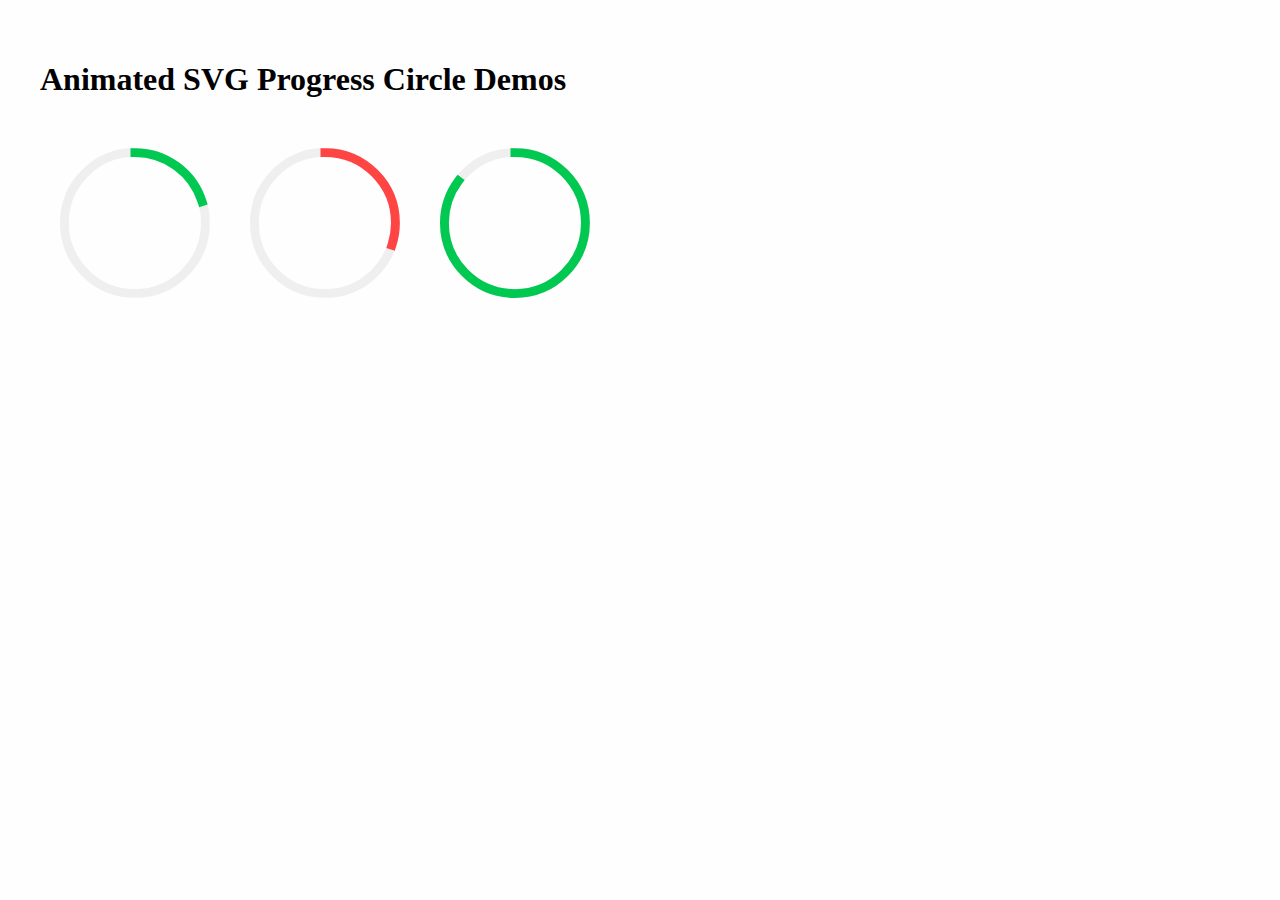
<file: progressbar/demo.html>
<!doctype html>
<html>
<head>
<meta charset="utf-8">
<meta http-equiv="X-UA-Compatible" content="IE=edge,chrome=1">
<meta name="viewport" content="width=device-width, initial-scale=1">
	<title>Animated SVG Progress Circle Demos</title>
	<link rel="stylesheet" href="progresscircle.css">
	<style>
		body {font-family: 'Roboto'; background-color:#fefefe; padding:2em;}
		.circlechart {
		 	float: left;
			padding: 20px;
		}
	</style>
</head>
<body>
<h1>Animated SVG Progress Circle Demos</h1>
<div class="jquery-script-ads" style="margin:30px auto;"><script type="text/javascript"><!--
google_ad_client = "ca-pub-2783044520727903";
/* jQuery_demo */
google_ad_slot = "2780937993";
google_ad_width = 728;
google_ad_height = 90;
//-->
</script>
<script type="text/javascript"
src="https://pagead2.googlesyndication.com/pagead/show_ads.js">
</script></div>
	<div id="demo">
	  <div class="circlechart" data-percentage="-20">jQuery</div>
	  <div class="circlechart" data-percentage="30">Script</div>
	  <div class="circlechart" data-percentage="85">.Net</div>
	</div>
	<script src="https://code.jquery.com/jquery-3.3.1.slim.min.js" integrity="sha384-q8i/X+965DzO0rT7abK41JStQIAqVgRVzpbzo5smXKp4YfRvH+8abtTE1Pi6jizo" crossorigin="anonymous"></script>
	<script src="progresscircle.js"></script>
	<script>
		$('.circlechart').circlechart(); // Initialization
	</script>
    <script type="text/javascript">

  var _gaq = _gaq || [];
  _gaq.push(['_setAccount', 'UA-36251023-1']);
  _gaq.push(['_setDomainName', 'jqueryscript.net']);
  _gaq.push(['_trackPageview']);

  (function() {
    var ga = document.createElement('script'); ga.type = 'text/javascript'; ga.async = true;
    ga.src = ('https:' == document.location.protocol ? 'https://ssl' : 'http://www') + '.google-analytics.com/ga.js';
    var s = document.getElementsByTagName('script')[0]; s.parentNode.insertBefore(ga, s);
  })();

</script>
</body>
</html>
</file>
<file: plugins/video_player/src/css/mkhplayer.default.css>
/**
*	MKH Player css
*
**/

.audioWrapper{
	background:#09519f;
	position: relative;
	min-height: 36px;
	border-radius: 5px;
}
.functionControl,.volumeControl,.main-content .functionControl, .main-content .volumeControl{
	color:#fff;
	text-decoration: none;
	text-indent: -1000px;
	display: block;
	overflow: hidden;
	float: left;
	width: 20px;
	height: 20px;
	margin-top: 7px;
	margin-left: 10px;
	background-image: url(controls.png);
	background-size: 80px 20px;
}

.playState{
	background-position: 0px 0px;
}
.pauseState{
	background-position: -20px 0px;
}
.loudState{
	background-position: -40px 0px;
}
.muteState{
	background-position: -60px 0px;
}
.volumeWrapper{
	float: right;
	min-height: 7px;
	min-width: 100px;
	background:rgba(0,0,0,.3);
	position: relative;
	margin-top: 1px;
	margin-right: 1px;
}

.currentTime,.durationTime{
	float: left;
	margin-top:10px;
	font-size:11px;
	margin-left: 10px;
	color: #fff;
}

.progressWrapper{
	position: relative;
	float: left;
	margin-left: 10px;
	min-height: 5px;
	top:14px;
	background:rgba(255,255,255,.4);
	z-index: 10;
	cursor: pointer;
}

.progressBar{
	position: absolute;
	min-height: 5px;
	width:0%;
	background:rgba(255,255,255,.8);
	cursor: pointer;
	z-index: 11;
}
</file>
<file: Trumbowyg-master/docs/css/main.css>
/*! normalize.css v1.1.3 | MIT License | git.io/normalize */article,aside,details,figcaption,figure,footer,header,hgroup,main,nav,section,summary{display:block}audio,canvas,video{display:inline-block}audio:not([controls]){display:none;height:0}[hidden]{display:none}html{font-size:100%;-ms-text-size-adjust:100%;-webkit-text-size-adjust:100%}button,html,input,select,textarea{font-family:sans-serif}body{margin:0}a:focus{outline:thin dotted}a:active,a:hover{outline:0}h1{font-size:2em;margin:.67em 0}h2{font-size:1.5em;margin:.83em 0}h3{font-size:1.17em;margin:1em 0}h4{font-size:1em;margin:1.33em 0}h5{font-size:.83em;margin:1.67em 0}h6{font-size:.67em;margin:2.33em 0}abbr[title]{border-bottom:1px dotted}b,strong{font-weight:700}blockquote{margin:1em 40px}dfn{font-style:italic}hr{-moz-box-sizing:content-box;-webkit-box-sizing:content-box;box-sizing:content-box;height:0}mark{background:#ff0;color:#000}p,pre{margin:1em 0}code,kbd,pre,samp{font-family:monospace,serif;font-size:1em}pre{white-space:pre;white-space:pre-wrap;word-wrap:break-word}q{quotes:none}q:after,q:before{content:'';content:none}small{font-size:80%}sub,sup{font-size:75%;line-height:0;position:relative;vertical-align:baseline}sup{top:-.5em}sub{bottom:-.25em}dl,menu,ol,ul{margin:1em 0}dd{margin:0 0 0 40px}menu,ol,ul{padding:0 0 0 40px}nav ol,nav ul{list-style:none;list-style-image:none}img{border:0;-ms-interpolation-mode:bicubic}svg:not(:root){overflow:hidden}figure{margin:0}form{margin:0}fieldset{border:1px solid silver;margin:0 2px;padding:.35em .625em .75em}legend{border:0;padding:0;white-space:normal}button,input,select,textarea{font-size:100%;margin:0;vertical-align:baseline}button,input{line-height:normal}button,select{text-transform:none}button,html input[type=button],input[type=reset],input[type=submit]{-webkit-appearance:button;cursor:pointer}button[disabled],html input[disabled]{cursor:default}input[type=checkbox],input[type=radio]{-webkit-box-sizing:border-box;-moz-box-sizing:border-box;box-sizing:border-box;padding:0}input[type=search]{-webkit-appearance:textfield;-moz-box-sizing:content-box;-webkit-box-sizing:content-box;box-sizing:content-box}input[type=search]::-webkit-search-cancel-button,input[type=search]::-webkit-search-decoration{-webkit-appearance:none}button::-moz-focus-inner,input::-moz-focus-inner{border:0;padding:0}textarea{overflow:auto;vertical-align:top}table{border-collapse:collapse;border-spacing:0}@font-face{font-family:Panton;src:url(../font/panton.eot);src:url(../font/panton.eot?#iefix) format("embedded-opentype"),url(../font/panton.woff2) format("woff2"),url(../font/panton.woff) format("woff"),url(../font/panton.ttf) format("truetype");font-weight:300}/*! HTML5 Boilerplate v4.3.0 | MIT License | http://h5bp.com/ */button,html,input,select,textarea{color:#222}html{font-size:1em;line-height:1.4}body,html{background:#fff}::-moz-selection{background:#b3d4fc;text-shadow:none}::selection{background:#b3d4fc;text-shadow:none}hr{display:block;height:1px;border:0;border-top:1px solid #ccc;margin:1em 0;padding:0}audio,canvas,img,video{vertical-align:middle}fieldset{border:0;margin:0;padding:0}textarea{resize:vertical}html{-webkit-box-sizing:border-box;-moz-box-sizing:border-box;box-sizing:border-box}*,:after,:before{-webkit-box-sizing:inherit;-moz-box-sizing:inherit;box-sizing:inherit}body,button,input,select,textarea{font-family:"Open Sans",sans-serif;font-size:18px;font-weight:300}.wrapper{max-width:1200px;margin:0 auto;clear:both}.wrapper p:last-child{margin-bottom:0}.wrapper h4{font-size:30px}.wrapper code.console{background:#392813;color:#fff;font-size:16px;padding:3px 7px}.wrapper .note{color:#888;padding:3px 0 3px 15px;border-left:3px solid #ffb864;margin-right:30px}.wrapper .note>:first-child{margin-top:0}.wrapper .note>:last-child{margin-bottom:0}.section a{text-decoration:none;color:#ff974a}.section a:focus,.section a:hover{text-decoration:underline}h1,h2,h3,h4,h5,h6{font-weight:300;margin:0;padding:0}hr.clearfix{display:block;border:none;background:0 0;margin:0;padding:0;height:0;clear:both}table{margin:30px auto;text-align:left}table thead{background:#fff}table tbody tr{border-bottom:1px solid #ddd}table tbody tr:nth-child(2n){background:#fcfcfc}table td,table th{padding:5px 15px}@media print{*{background:0 0!important;color:#000!important;-webkit-box-shadow:none!important;box-shadow:none!important;text-shadow:none!important}a,a:visited{text-decoration:underline}a[href]:after{content:" (" attr(href) ")"}abbr[title]:after{content:" (" attr(title) ")"}.ir a:after,a[href^="#"]:after,a[href^="javascript:"]:after{content:""}blockquote,pre{border:1px solid #999;page-break-inside:avoid}thead{display:table-header-group}img,tr{page-break-inside:avoid}img{max-width:100%!important}@page{margin:.5cm}h2,h3,p{orphans:3;widows:3}h2,h3{page-break-after:avoid}}.button{display:inline-block;position:relative;width:250px;border:2px solid transparent;margin:0 auto;padding:23px 30px;color:#fff;font-weight:400;font-size:16px;line-height:1.2;text-decoration:none;border-radius:50px;text-align:center;-webkit-transition:color 150ms,background-color 150ms;-o-transition:color 150ms,background-color 150ms;transition:color 150ms,background-color 150ms}.button-primary{background:#ff974a}.button-secondary{background:#f48d40}.button-ghost{border-color:rgba(255,255,255,.4)}.button+.button{margin-left:20px}.button:focus,.button:hover{background:#fff;color:#ff974a;outline:0}.header-landing{position:relative;background:#ff974a -webkit-gradient(linear,right top,left bottom,from(#ff974a),to(#ffb864));background:#ff974a -webkit-linear-gradient(top right,#ff974a,#ffb864);background:#ff974a -o-linear-gradient(top right,#ff974a,#ffb864);background:#ff974a linear-gradient(to bottom left,#ff974a,#ffb864);text-align:center;color:#fff;padding-bottom:200px}.header-nav{float:right;width:100%;margin:0;padding:25px 40px 0;font-weight:400}.header-nav li{list-style:none;float:right;margin-right:30px}.header-nav li:first-child{float:left}.header-nav li:nth-child(2){margin-right:0}.header-nav li a{display:block;text-decoration:none;color:#b65207;font-size:16px;padding:10px 0;-webkit-transition:color 150ms;-o-transition:color 150ms;transition:color 150ms}.header-nav li a:hover{color:#fff}.header-nav li a.view-on-github{-webkit-transform:translateY(-11px);-ms-transform:translateY(-11px);-o-transform:translateY(-11px);transform:translateY(-11px)}.header-nav li a.view-on-github svg{width:25px;height:25px;fill:currentColor;margin-right:10px;vertical-align:baseline;-webkit-transform:translateY(5px);-ms-transform:translateY(5px);-o-transform:translateY(5px);transform:translateY(5px)}.header-nav li a.view-on-github .star{font-size:18px}.header-logo-container{margin:0 auto;padding-top:calc(80px + 4%);text-align:center}.header-logo-container .header-logo-h1{position:relative;margin:0 auto;width:1000px;max-width:100%}.header-logo-container .header-logo{margin-right:-3%;width:1000px;max-width:80%}.header-subtitle{font-size:28px;padding:0 20px}.header-description{font-size:18px;line-height:1.6;padding:0 20px;font-weight:300}.header-buttons{margin:50px 0}.header-install{font-size:18px;line-height:1.6;font-weight:300}#demonstration{padding-bottom:0;margin-bottom:80px}#demonstration .trumbowyg-editor{height:300px!important}#demonstration .trumbowyg-editor,#demonstration .trumbowyg-textarea{padding:25px}#demonstration .trumbowyg:not(.trumbowyg-fullscreen),#trumbowyg-demo:not(.trumbowyg-textarea){display:block;margin:-150px auto 0;width:100%;height:340px;max-width:900px;background:#fff;-webkit-box-shadow:0 0 27px rgba(0,0,0,.03);box-shadow:0 0 27px rgba(0,0,0,.03);resize:none}#demonstration .trumbowyg{font-size:16px;line-height:2}#demonstration .trumbowyg p{margin:0 0 32px}#demonstration .trumbowyg button{font-weight:400}#trumbowyg-demo:not(.trumbowyg-textarea){color:transparent;overflow:hidden;border:1px solid #dbdfe0}.demo-switcher{position:absolute;bottom:-20px;left:50%;-webkit-transform:translateX(-50%);-ms-transform:translateX(-50%);-o-transform:translateX(-50%);transform:translateX(-50%);z-index:10;margin:0 auto;width:250px;height:40px;border-radius:50px;border:1px solid #dbdfe0;background:#fff}.demo-switcher .button{display:block;float:left;padding:10px;margin:0;border:none;width:50%;background:0 0;color:#392813;font-weight:300;-webkit-transition:color 150ms,text-indent 150ms;-o-transition:color 150ms,text-indent 150ms;transition:color 150ms,text-indent 150ms}.demo-switcher .button:first-child{text-indent:5px}.demo-switcher .button:last-child{text-indent:-5px}.demo-switcher .button.current{text-indent:0;color:#fff}.demo-switcher::after{content:"";display:block;width:50%;height:100%;border-radius:50px;background:#ff974a;-webkit-transition:margin-left 150ms;-o-transition:margin-left 150ms;transition:margin-left 150ms}.demo-switcher.current-plugins::after{margin-left:50%}.header-logo-animation{position:absolute;overflow:hidden;top:-30px;left:91.5%;width:150px;height:150px}.header-logo-animation svg{position:absolute;top:0;left:0;fill:#fff;height:25px;width:25px}.header-logo-animation .header-logo-animation-strong{-webkit-animation:headerLogoStrong 1s linear infinite;-o-animation:headerLogoStrong 1s linear infinite;animation:headerLogoStrong 1s linear infinite;-webkit-animation-delay:-.85s;-o-animation-delay:-.85s;animation-delay:-.85s}.header-logo-animation .header-logo-animation-p{-webkit-animation:headerLogoP 1s linear infinite;-o-animation:headerLogoP 1s linear infinite;animation:headerLogoP 1s linear infinite;-webkit-animation-delay:-.2s;-o-animation-delay:-.2s;animation-delay:-.2s}.header-logo-animation .header-logo-animation-link{-webkit-animation:headerLogoLink 1s linear infinite;-o-animation:headerLogoLink 1s linear infinite;animation:headerLogoLink 1s linear infinite;-webkit-animation-delay:-.4s;-o-animation-delay:-.4s;animation-delay:-.4s}.header-logo-animation .header-logo-animation-blockquote{-webkit-animation:headerLogoBlockquote 1s linear infinite;-o-animation:headerLogoBlockquote 1s linear infinite;animation:headerLogoBlockquote 1s linear infinite;-webkit-animation-delay:-.6s;-o-animation-delay:-.6s;animation-delay:-.6s}.header-logo-animation .header-logo-animation-view-html{-webkit-animation:headerLogoViewHtml 1s linear infinite;-o-animation:headerLogoViewHtml 1s linear infinite;animation:headerLogoViewHtml 1s linear infinite;-webkit-animation-delay:-.3s;-o-animation-delay:-.3s;animation-delay:-.3s}@-webkit-keyframes headerLogoStrong{0%{opacity:1;-webkit-transform:translateX(-30px) translateY(70px);transform:translateX(-30px) translateY(70px)}20%{-webkit-transform:translateX(15px) translateY(80px);transform:translateX(15px) translateY(80px)}30%{-webkit-transform:translateX(35px) translateY(75px);transform:translateX(35px) translateY(75px)}40%{-webkit-transform:translateX(40px) translateY(60px);transform:translateX(40px) translateY(60px)}50%{opacity:1;-webkit-transform:translateX(35px) translateY(40px);transform:translateX(35px) translateY(40px)}100%{opacity:0;-webkit-transform:translateX(10px) translateY(0) scale(.5);transform:translateX(10px) translateY(0) scale(.5)}}@-o-keyframes headerLogoStrong{0%{opacity:1;-o-transform:translateX(-30px) translateY(70px);transform:translateX(-30px) translateY(70px)}20%{-o-transform:translateX(15px) translateY(80px);transform:translateX(15px) translateY(80px)}30%{-o-transform:translateX(35px) translateY(75px);transform:translateX(35px) translateY(75px)}40%{-o-transform:translateX(40px) translateY(60px);transform:translateX(40px) translateY(60px)}50%{opacity:1;-o-transform:translateX(35px) translateY(40px);transform:translateX(35px) translateY(40px)}100%{opacity:0;-o-transform:translateX(10px) translateY(0) scale(.5);transform:translateX(10px) translateY(0) scale(.5)}}@keyframes headerLogoStrong{0%{opacity:1;-webkit-transform:translateX(-30px) translateY(70px);-o-transform:translateX(-30px) translateY(70px);transform:translateX(-30px) translateY(70px)}20%{-webkit-transform:translateX(15px) translateY(80px);-o-transform:translateX(15px) translateY(80px);transform:translateX(15px) translateY(80px)}30%{-webkit-transform:translateX(35px) translateY(75px);-o-transform:translateX(35px) translateY(75px);transform:translateX(35px) translateY(75px)}40%{-webkit-transform:translateX(40px) translateY(60px);-o-transform:translateX(40px) translateY(60px);transform:translateX(40px) translateY(60px)}50%{opacity:1;-webkit-transform:translateX(35px) translateY(40px);-o-transform:translateX(35px) translateY(40px);transform:translateX(35px) translateY(40px)}100%{opacity:0;-webkit-transform:translateX(10px) translateY(0) scale(.5);-o-transform:translateX(10px) translateY(0) scale(.5);transform:translateX(10px) translateY(0) scale(.5)}}@-webkit-keyframes headerLogoP{0%{opacity:1;-webkit-transform:translateX(-30px) translateY(60px);transform:translateX(-30px) translateY(60px)}20%{-webkit-transform:translateX(10px) translateY(60px);transform:translateX(10px) translateY(60px)}30%{-webkit-transform:translateX(20px) translateY(60px);transform:translateX(20px) translateY(60px)}40%{-webkit-transform:translateX(25px) translateY(55px);transform:translateX(25px) translateY(55px)}50%{opacity:1;-webkit-transform:translateX(32px) translateY(40px);transform:translateX(32px) translateY(40px)}100%,90%{opacity:0;-webkit-transform:translateX(35px) translateY(20px) scale(.5);transform:translateX(35px) translateY(20px) scale(.5)}}@-o-keyframes headerLogoP{0%{opacity:1;-o-transform:translateX(-30px) translateY(60px);transform:translateX(-30px) translateY(60px)}20%{-o-transform:translateX(10px) translateY(60px);transform:translateX(10px) translateY(60px)}30%{-o-transform:translateX(20px) translateY(60px);transform:translateX(20px) translateY(60px)}40%{-o-transform:translateX(25px) translateY(55px);transform:translateX(25px) translateY(55px)}50%{opacity:1;-o-transform:translateX(32px) translateY(40px);transform:translateX(32px) translateY(40px)}100%,90%{opacity:0;-o-transform:translateX(35px) translateY(20px) scale(.5);transform:translateX(35px) translateY(20px) scale(.5)}}@keyframes headerLogoP{0%{opacity:1;-webkit-transform:translateX(-30px) translateY(60px);-o-transform:translateX(-30px) translateY(60px);transform:translateX(-30px) translateY(60px)}20%{-webkit-transform:translateX(10px) translateY(60px);-o-transform:translateX(10px) translateY(60px);transform:translateX(10px) translateY(60px)}30%{-webkit-transform:translateX(20px) translateY(60px);-o-transform:translateX(20px) translateY(60px);transform:translateX(20px) translateY(60px)}40%{-webkit-transform:translateX(25px) translateY(55px);-o-transform:translateX(25px) translateY(55px);transform:translateX(25px) translateY(55px)}50%{opacity:1;-webkit-transform:translateX(32px) translateY(40px);-o-transform:translateX(32px) translateY(40px);transform:translateX(32px) translateY(40px)}100%,90%{opacity:0;-webkit-transform:translateX(35px) translateY(20px) scale(.5);-o-transform:translateX(35px) translateY(20px) scale(.5);transform:translateX(35px) translateY(20px) scale(.5)}}@-webkit-keyframes headerLogoLink{0%{opacity:1;-webkit-transform:translateX(-30px) translateY(90px);transform:translateX(-30px) translateY(90px)}20%{-webkit-transform:translateX(15px) translateY(100px);transform:translateX(15px) translateY(100px)}30%{-webkit-transform:translateX(25px) translateY(95px);transform:translateX(25px) translateY(95px)}40%{-webkit-transform:translateX(30px) translateY(80px);transform:translateX(30px) translateY(80px)}50%{opacity:1;-webkit-transform:translateX(30px) translateY(70px);transform:translateX(30px) translateY(70px)}100%,90%{opacity:0;-webkit-transform:translateX(10px) translateY(0) scale(.5);transform:translateX(10px) translateY(0) scale(.5)}}@-o-keyframes headerLogoLink{0%{opacity:1;-o-transform:translateX(-30px) translateY(90px);transform:translateX(-30px) translateY(90px)}20%{-o-transform:translateX(15px) translateY(100px);transform:translateX(15px) translateY(100px)}30%{-o-transform:translateX(25px) translateY(95px);transform:translateX(25px) translateY(95px)}40%{-o-transform:translateX(30px) translateY(80px);transform:translateX(30px) translateY(80px)}50%{opacity:1;-o-transform:translateX(30px) translateY(70px);transform:translateX(30px) translateY(70px)}100%,90%{opacity:0;-o-transform:translateX(10px) translateY(0) scale(.5);transform:translateX(10px) translateY(0) scale(.5)}}@keyframes headerLogoLink{0%{opacity:1;-webkit-transform:translateX(-30px) translateY(90px);-o-transform:translateX(-30px) translateY(90px);transform:translateX(-30px) translateY(90px)}20%{-webkit-transform:translateX(15px) translateY(100px);-o-transform:translateX(15px) translateY(100px);transform:translateX(15px) translateY(100px)}30%{-webkit-transform:translateX(25px) translateY(95px);-o-transform:translateX(25px) translateY(95px);transform:translateX(25px) translateY(95px)}40%{-webkit-transform:translateX(30px) translateY(80px);-o-transform:translateX(30px) translateY(80px);transform:translateX(30px) translateY(80px)}50%{opacity:1;-webkit-transform:translateX(30px) translateY(70px);-o-transform:translateX(30px) translateY(70px);transform:translateX(30px) translateY(70px)}100%,90%{opacity:0;-webkit-transform:translateX(10px) translateY(0) scale(.5);-o-transform:translateX(10px) translateY(0) scale(.5);transform:translateX(10px) translateY(0) scale(.5)}}@-webkit-keyframes headerLogoBlockquote{0%{opacity:1;-webkit-transform:translateX(-30px) translateY(55px);transform:translateX(-30px) translateY(55px)}30%{-webkit-transform:translateX(5px) translateY(50px);transform:translateX(5px) translateY(50px)}40%{-webkit-transform:translateX(10px) translateY(45px);transform:translateX(10px) translateY(45px)}50%{opacity:1;-webkit-transform:translateX(13px) translateY(40px);transform:translateX(13px) translateY(40px)}100%{opacity:0;-webkit-transform:translateX(10px) translateY(10px) scale(.5);transform:translateX(10px) translateY(10px) scale(.5)}}@-o-keyframes headerLogoBlockquote{0%{opacity:1;-o-transform:translateX(-30px) translateY(55px);transform:translateX(-30px) translateY(55px)}30%{-o-transform:translateX(5px) translateY(50px);transform:translateX(5px) translateY(50px)}40%{-o-transform:translateX(10px) translateY(45px);transform:translateX(10px) translateY(45px)}50%{opacity:1;-o-transform:translateX(13px) translateY(40px);transform:translateX(13px) translateY(40px)}100%{opacity:0;-o-transform:translateX(10px) translateY(10px) scale(.5);transform:translateX(10px) translateY(10px) scale(.5)}}@keyframes headerLogoBlockquote{0%{opacity:1;-webkit-transform:translateX(-30px) translateY(55px);-o-transform:translateX(-30px) translateY(55px);transform:translateX(-30px) translateY(55px)}30%{-webkit-transform:translateX(5px) translateY(50px);-o-transform:translateX(5px) translateY(50px);transform:translateX(5px) translateY(50px)}40%{-webkit-transform:translateX(10px) translateY(45px);-o-transform:translateX(10px) translateY(45px);transform:translateX(10px) translateY(45px)}50%{opacity:1;-webkit-transform:translateX(13px) translateY(40px);-o-transform:translateX(13px) translateY(40px);transform:translateX(13px) translateY(40px)}100%{opacity:0;-webkit-transform:translateX(10px) translateY(10px) scale(.5);-o-transform:translateX(10px) translateY(10px) scale(.5);transform:translateX(10px) translateY(10px) scale(.5)}}@-webkit-keyframes headerLogoViewHtml{0%{opacity:1;-webkit-transform:translateX(-30px) translateY(90px);transform:translateX(-30px) translateY(90px)}40%{-webkit-transform:translateX(30px) translateY(105px);transform:translateX(30px) translateY(105px)}50%{-webkit-transform:translateX(40px) translateY(100px);transform:translateX(40px) translateY(100px)}60%{opacity:1;-webkit-transform:translateX(50px) translateY(90px);transform:translateX(50px) translateY(90px)}100%{opacity:0;-webkit-transform:translateX(70px) translateY(70px) scale(.5);transform:translateX(70px) translateY(70px) scale(.5)}}@-o-keyframes headerLogoViewHtml{0%{opacity:1;-o-transform:translateX(-30px) translateY(90px);transform:translateX(-30px) translateY(90px)}40%{-o-transform:translateX(30px) translateY(105px);transform:translateX(30px) translateY(105px)}50%{-o-transform:translateX(40px) translateY(100px);transform:translateX(40px) translateY(100px)}60%{opacity:1;-o-transform:translateX(50px) translateY(90px);transform:translateX(50px) translateY(90px)}100%{opacity:0;-o-transform:translateX(70px) translateY(70px) scale(.5);transform:translateX(70px) translateY(70px) scale(.5)}}@keyframes headerLogoViewHtml{0%{opacity:1;-webkit-transform:translateX(-30px) translateY(90px);-o-transform:translateX(-30px) translateY(90px);transform:translateX(-30px) translateY(90px)}40%{-webkit-transform:translateX(30px) translateY(105px);-o-transform:translateX(30px) translateY(105px);transform:translateX(30px) translateY(105px)}50%{-webkit-transform:translateX(40px) translateY(100px);-o-transform:translateX(40px) translateY(100px);transform:translateX(40px) translateY(100px)}60%{opacity:1;-webkit-transform:translateX(50px) translateY(90px);-o-transform:translateX(50px) translateY(90px);transform:translateX(50px) translateY(90px)}100%{opacity:0;-webkit-transform:translateX(70px) translateY(70px) scale(.5);-o-transform:translateX(70px) translateY(70px) scale(.5);transform:translateX(70px) translateY(70px) scale(.5)}}.section{position:relative;padding-bottom:100px}.section-primary{color:#b65207;background:-webkit-gradient(linear,right top,left bottom,from(#ff974a),to(#ffb864));background:-webkit-linear-gradient(top right,#ff974a,#ffb864);background:-o-linear-gradient(top right,#ff974a,#ffb864);background:linear-gradient(to bottom left,#ff974a,#ffb864)}.section-primary .section-title{color:#fff}.section-primary a{color:#fff}.section-secondary{background:#f4f7fa}.section h4{font-weight:400;color:#392813;font-size:28px;padding-top:80px}.section-title{text-align:center;font-family:Panton,sans-serif;font-size:100px;color:#ff974a;padding-top:100px;padding-bottom:30px}.section-subtitle{margin-top:-22px;font-size:23px;color:#392813;font-weight:400}.section-introduction{margin-top:50px;padding-bottom:70px}.section-introduction .introduction-section{height:300px}.section-introduction .introduction-section-col{position:relative;float:left;width:30%;margin-right:5%}.section-introduction .introduction-section-col:last-child{margin-right:0}.section-introduction .introduction-section-col-title{font-size:28px;font-weight:300;margin-bottom:0;padding-top:50px}.section-introduction .introduction-section-col-title img{height:40px;margin-right:8px;-webkit-transform:translateY(-3px);-ms-transform:translateY(-3px);-o-transform:translateY(-3px);transform:translateY(-3px)}.section-introduction .introduction-section-col-title img.illu-lightweight{-webkit-transform:translateY(0);-ms-transform:translateY(0);-o-transform:translateY(0);transform:translateY(0)}.section-introduction .introduction-section-col-description{font-size:18px;line-height:28px;margin-top:10px}.installation-first-step{height:400px;color:#392813;text-align:center;padding-top:10px;margin:20px 0 50px;border:1px solid rgba(0,0,0,.15)}.installation-first-step code{display:block;color:#888}.installation-first-step .installation-download,.installation-first-step .installation-package-managers{width:48%;float:left}.installation-first-step .installation-col-title{font-size:22px;padding:30px 0;color:#392813}.installation-first-step .button{display:block;color:#392813;border-color:rgba(0,0,0,.07);background-color:transparent;-webkit-box-shadow:0 0 50px rgba(0,0,0,.03);box-shadow:0 0 50px rgba(0,0,0,.03);-webkit-transition:background-color 150ms,color 150ms,-webkit-box-shadow 150ms;transition:background-color 150ms,color 150ms,-webkit-box-shadow 150ms;-o-transition:background-color 150ms,box-shadow 150ms,color 150ms;transition:background-color 150ms,box-shadow 150ms,color 150ms;transition:background-color 150ms,box-shadow 150ms,color 150ms,-webkit-box-shadow 150ms}.installation-first-step .button:hover{text-decoration:none;color:#fff;border-color:transparent;background-color:#ff974a;-webkit-box-shadow:0 0 50px rgba(255,151,74,.4);box-shadow:0 0 50px rgba(255,151,74,.4)}.installation-first-step .installation-or{position:relative;font-weight:700;text-transform:uppercase;width:4%;float:left;font-size:18px;margin:140px 0 20px;border-radius:50px;z-index:0}.installation-first-step .installation-or::before{content:"";display:block;position:absolute;top:50%;left:50%;z-index:-1;width:100%;padding-top:100%;min-width:45px;min-height:45px;background:#fff;border-radius:100%;-webkit-transform:translate(-50%,-50%);-ms-transform:translate(-50%,-50%);-o-transform:translate(-50%,-50%);transform:translate(-50%,-50%)}.installation-first-step .installation-package-managers{font-size:18px}.installation-first-step .installation-package-managers code{padding-top:5px;line-height:1.6}.installation-first-step .installation-package-managers code+code{padding-top:0}.installation-first-step .installation-cdn{clear:both;width:100%}.languages p{text-align:center;margin:0 0 5px;font-size:18px;color:#fff}.languages p a{color:#b65207}.languages .languages-columns{display:-webkit-box;display:-webkit-flex;display:-moz-box;display:-ms-flexbox;display:flex}.languages .col-globe{-webkit-box-flex:1.07;-webkit-flex:1.07;-moz-box-flex:1.07;-ms-flex:1.07;flex:1.07;margin-top:30px}.languages .col-globe .globe{width:90%;-webkit-transform:translateX(-40px);-ms-transform:translateX(-40px);-o-transform:translateX(-40px);transform:translateX(-40px)}.languages .col-list{-webkit-box-flex:.93;-webkit-flex:.93;-moz-box-flex:.93;-ms-flex:.93;flex:.93;padding-top:80px;line-height:1.6;font-weight:400}.languages .col-list .continent-name{color:#fff;font-size:22px;font-weight:400;background:0 0;border:none;padding:0;margin:0}.languages .col-list .continent-name:focus{outline:0}.languages .col-list .continent-name::after{content:"";display:inline-block;height:0;width:0;border:6px solid transparent;border-left-color:#fff;-webkit-transform:translateX(5px) translateY(-1px);-ms-transform:translateX(5px) translateY(-1px);-o-transform:translateX(5px) translateY(-1px);transform:translateX(5px) translateY(-1px)}.languages .col-list li[style] .continent-name::after{border-left-color:transparent;border-top-color:#fff;-webkit-transform:translateX(2px) translateY(2px);-ms-transform:translateX(2px) translateY(2px);-o-transform:translateX(2px) translateY(2px);transform:translateX(2px) translateY(2px)}.languages .col-list .lang-code{display:inline-block;min-width:30px;padding-right:8px;opacity:.6;-webkit-transition:opacity 150ms;-o-transition:opacity 150ms;transition:opacity 150ms}.languages .col-list .lang-name{-webkit-transition:padding-left 150ms;-o-transition:padding-left 150ms;transition:padding-left 150ms}.languages .col-list a{color:#b65207;-webkit-transition:color 150ms;-o-transition:color 150ms;transition:color 150ms}.languages .col-list a:hover{color:#fff;text-decoration:none}.languages .col-list a:hover .lang-code{opacity:1}.languages .col-list a:hover .lang-name{padding-left:8px}.languages .col-list li,.languages .col-list ul{margin:0;padding:0;list-style:none}.languages .col-list>ul{padding-right:50px}.languages .col-list>ul>li{overflow:hidden;-webkit-transition:height 150ms linear;-o-transition:height 150ms linear;transition:height 150ms linear}.languages .col-list>ul>li[data-height]{height:30px}.languages .col-list>ul>li ul{padding:15px 0;-webkit-columns:2;-moz-columns:2;columns:2;line-height:1.8}.plugins-packages .wrapper{display:-webkit-box;display:-webkit-flex;display:-moz-box;display:-ms-flexbox;display:flex}.plugins-packages .col-plugins{-webkit-box-flex:1.07;-webkit-flex:1.07;-moz-box-flex:1.07;-ms-flex:1.07;flex:1.07}.plugins-packages .col-packages{-webkit-box-flex:.93;-webkit-flex:.93;-moz-box-flex:.93;-ms-flex:.93;flex:.93}.plugins-packages .section-title{text-align:left;-webkit-transform:translateX(-5px);-ms-transform:translateX(-5px);-o-transform:translateX(-5px);transform:translateX(-5px)}.plugins-packages p{padding:0 100px 0 0;line-height:1.6}.plugins-packages li,.plugins-packages ul{margin:0;padding:0;list-style:none}.plugins-packages ul{-webkit-columns:2;-moz-columns:2;columns:2;margin:50px 0 0;max-width:500px}.plugins-packages li a{position:relative;display:inline-block;overflow:visible;color:#392813;-webkit-transition:color 150ms,-webkit-transform 150ms;transition:color 150ms,-webkit-transform 150ms;-o-transition:color 150ms,-o-transform 150ms;transition:color 150ms,transform 150ms;transition:color 150ms,transform 150ms,-webkit-transform 150ms,-o-transform 150ms;line-height:1.8}.plugins-packages li a:hover{color:#ff974a;text-decoration:none}.plugins-packages li a img,.plugins-packages li a svg{display:inline-block;color:#ff974a;fill:#ff974a;width:20px;height:20px;margin-right:8px;vertical-align:sub}.donate-container{position:relative;max-width:800px;margin:0 auto}.donate-container .donate-description{width:100%;padding:30px 50px 50px;background:#f4f7fa;border-top-left-radius:6px;border-top-right-radius:6px}.donate-container .donate-footer{text-align:center;padding:50px 0;background:#ff974a -webkit-gradient(linear,right top,left bottom,from(#ff974a),to(#ffb864));background:#ff974a -webkit-linear-gradient(top right,#ff974a,#ffb864);background:#ff974a -o-linear-gradient(top right,#ff974a,#ffb864);background:#ff974a linear-gradient(to bottom left,#ff974a,#ffb864);border-bottom-left-radius:6px;border-bottom-right-radius:6px}.donate-container .donate-beer{position:absolute;left:-190px;bottom:-30px;width:250px}.donate-container .button{color:#fff;text-decoration:none}.donate-container .button:focus,.donate-container .button:hover{text-decoration:none;background:#fff;color:#ff974a}.sponsors-container{margin:150px 0 0;text-align:center}.sponsors-container a{padding:0 20px}.footer{margin-top:40px;text-align:center;color:#fff;background:-webkit-gradient(linear,right top,left bottom,from(#ff974a),to(#ffb864));background:-webkit-linear-gradient(top right,#ff974a,#ffb864);background:-o-linear-gradient(top right,#ff974a,#ffb864);background:linear-gradient(to bottom left,#ff974a,#ffb864);clear:both}.footer .footer-link,.footer .footer-text{display:inline-block;padding:40px}.footer .footer-text{padding-bottom:0}.footer .footer-text .hearts{font-size:18px;color:#b65207}.footer .footer-link{text-decoration:none;color:#fff;-webkit-transition:color .15s;-o-transition:color .15s;transition:color .15s}.footer .footer-link:focus,.footer .footer-link:hover{color:#b65207}.hljs{display:block;overflow-x:auto;padding:0 1.5em;color:#333;background:#fff;-webkit-text-size-adjust:none}.diff .hljs-header,.hljs-comment,.hljs-javadoc{color:#998;font-style:italic}.css .rule .hljs-keyword,.hljs-keyword,.hljs-request,.hljs-status,.hljs-subst,.hljs-winutils,.nginx .hljs-title{color:#333;font-weight:700}.hljs-hexcolor,.hljs-number,.ruby .hljs-constant{color:teal}.hljs-dartdoc,.hljs-phpdoc,.hljs-string,.hljs-tag .hljs-value,.tex .hljs-formula{color:#d14}.hljs-id,.hljs-title,.scss .hljs-preprocessor{color:#900;font-weight:700}.hljs-list .hljs-keyword,.hljs-subst{font-weight:400}.hljs-class .hljs-title,.hljs-type,.tex .hljs-command,.vhdl .hljs-literal{color:#458;font-weight:700}.django .hljs-tag .hljs-keyword,.hljs-rules .hljs-property,.hljs-tag,.hljs-tag .hljs-title{color:navy;font-weight:400}.hljs-attribute,.hljs-variable,.lisp .hljs-body{color:teal}.hljs-regexp{color:#009926}.clojure .hljs-keyword,.hljs-prompt,.hljs-symbol,.lisp .hljs-keyword,.ruby .hljs-symbol .hljs-string,.scheme .hljs-keyword,.tex .hljs-special{color:#990073}.hljs-built_in{color:#0086b3}.hljs-cdata,.hljs-doctype,.hljs-pi,.hljs-pragma,.hljs-preprocessor,.hljs-shebang{color:#999;font-weight:700}.hljs-deletion{background:#fdd}.hljs-addition{background:#dfd}.diff .hljs-change{background:#0086b3}.hljs-chunk{color:#aaa}.documentation-body{background:#f4f7fa;display:-webkit-box;display:-webkit-flex;display:-moz-box;display:-ms-flexbox;display:flex}.documentation-body .main{padding:0 60px;height:100vh;width:78%;overflow:auto}.documentation-body .main-demos{padding:0;overflow:hidden}.documentation-body .main-demos iframe{width:100%;height:100vh;background:#f4f7fa}.documentation-body .main-demo-inner{width:100%}.documentation-body .section-title{padding:50px 0 0}.documentation-body h3{display:inline-block;font-weight:700;font-size:26px}.documentation-body h4{padding:20px 0 0}.documentation-body dd code,.documentation-body p code,.documentation-body ul code{color:#616870;background:#dfe5eb;padding:0 5px;border:1px solid #d0d9e1;border-radius:2px}.documentation-body code.type{padding:0 3px;color:#b65207}.documentation-body code.type::before{content:"<"}.documentation-body code.type::after{content:">"}.documentation-body .button.button-demo{border-color:rgba(244,141,64,.6);color:#f48d40;width:auto;padding:10px 30px}.documentation-body .button.button-demo:focus,.documentation-body .button.button-demo:hover{text-decoration:none;border-color:#f48d40;background:#f48d40;color:#fff}.documentation-body ::-webkit-scrollbar{width:17px}.documentation-body ::-webkit-scrollbar-track{background:#f4f7fa}.documentation-body ::-webkit-scrollbar-thumb{background:#cfd7de;border:2px solid #f4f7fa}.documentation-body ::-webkit-scrollbar-thumb:hover{background:#616870}.header-documentation{margin-top:50px}.header-documentation .documentation-logo-link{display:block;margin:0 auto;width:80%;max-width:350px}.header-documentation .documentation-logo-link .documentation-logo{width:100%}.header-documentation .documentation-title{text-align:center;font-family:Panton,sans-serif;font-weight:100;line-height:1}@media (max-width:1290px){.header-documentation .documentation-title{font-size:2.5vw}}.header-documentation .documentation-menu{text-align:center;margin-top:40px;background:#f48d40}.header-documentation .documentation-menu a{display:inline-block;padding:20px 5px}.header-documentation .documentation-menu a:focus,.header-documentation .documentation-menu a:hover{text-decoration:underline}@media (max-width:1550px){.header-documentation .documentation-menu{padding:5px 7%}.header-documentation .documentation-menu a{width:48%;padding:10px 0}.header-documentation .documentation-menu .documentation-menu-dot{display:none}}.sidebar{position:relative;top:0;left:0;height:100vh;color:#fff;background:#ff974a -webkit-gradient(linear,right top,left bottom,from(#ff974a),to(#ffb864));background:#ff974a -webkit-linear-gradient(top right,#ff974a,#ffb864);background:#ff974a -o-linear-gradient(top right,#ff974a,#ffb864);background:#ff974a linear-gradient(to bottom left,#ff974a,#ffb864);width:22%}.sidebar ::-webkit-scrollbar-track{background:0 0}.sidebar ::-webkit-scrollbar-thumb{background:#ffb864;border:1px solid #ffb864;border-right:none}.sidebar ::-webkit-scrollbar-thumb:hover{background:#fff}.sidebar::after{content:"";display:block;position:absolute;left:0;bottom:70px;width:calc(100% - 17px);height:100px;background:-webkit-gradient(linear,left top,left bottom,from(rgba(255,184,100,0)),to(#ffb864));background:-webkit-linear-gradient(top,rgba(255,184,100,0),#ffb864);background:-o-linear-gradient(top,rgba(255,184,100,0),#ffb864);background:linear-gradient(to bottom,rgba(255,184,100,0),#ffb864);pointer-events:none}.sidebar .sidebar-inner{overflow:auto;overflow-y:scroll;overflow-x:hidden;height:calc(100vh - 70px)}.sidebar li,.sidebar ul{padding:0;margin:0;list-style:none}.sidebar a{text-decoration:none;color:#fff;-webkit-transition:color 150ms,text-indent 150ms;-o-transition:color 150ms,text-indent 150ms;transition:color 150ms,text-indent 150ms}.sidebar .documentation-summary{position:relative;font-size:18px;margin-bottom:100px}.sidebar .documentation-summary>ul{max-width:340px;margin:0 auto;padding:0 30px}.sidebar .documentation-summary>ul .documentation-summary-title,.sidebar .documentation-summary>ul a{display:block;height:30px;line-height:30px;text-overflow:ellipsis;width:100%;white-space:nowrap;overflow:hidden}.sidebar .documentation-summary>ul>li{margin-top:30px}.sidebar .documentation-summary>ul>li:first-child{margin-top:50px}.sidebar .documentation-summary>ul>li .documentation-summary-title,.sidebar .documentation-summary>ul>li>a{font-weight:600;text-transform:uppercase;margin-bottom:5px}.sidebar .documentation-summary>ul>li>a:focus,.sidebar .documentation-summary>ul>li>a:hover{color:#b65207}.sidebar .documentation-summary>ul>li ul li a:focus,.sidebar .documentation-summary>ul>li ul li a:hover{color:#b65207;text-indent:10px}.sidebar .documentation-sidebar-beer{position:fixed;width:22%;bottom:0;left:0;background:#fff;height:70px}.sidebar .documentation-sidebar-beer a{position:relative;display:block;height:70px;width:100%;text-align:left;padding:10px 17px 0 0;background:0 0;border:none;border-top:1px solid #e9eef3;color:#9ca4ac}.sidebar .documentation-sidebar-beer a:focus{outline:0}.sidebar .documentation-sidebar-beer a .beer-icon{display:none}@media (min-width:1700px){.sidebar .documentation-sidebar-beer a .beer-icon{position:absolute;display:block;width:calc((100% - 236px)/ 2);height:50px;margin:0 auto}}.sidebar .documentation-sidebar-beer a .beer-label{position:relative;display:block;max-width:236px;margin:0 auto}@media (max-width:1290px){.sidebar .documentation-sidebar-beer a .beer-label{font-size:14px;margin:0;padding:7px 0 0 15px;width:200px}}.added-feature,.deprecated-feature{display:inline-block;padding:3px 13px;margin:0;color:#fff;font-size:14px;border-radius:50px;-webkit-transform:translateX(10px) translateY(-4px);-ms-transform:translateX(10px) translateY(-4px);-o-transform:translateX(10px) translateY(-4px);transform:translateX(10px) translateY(-4px)}.added-feature{background:#5ecb0e}.deprecated-feature{background:#ff9a4d}.deprecated-info{padding:7px 15px;border-radius:2px;background:#f2dfc1;border:1px solid #ff9a4d}.deprecated-info a{color:#ff9a4d}.version-tag{display:inline-block;padding:2px 6px;background:#5ecb0e;color:#fff;font-size:12px;font-style:normal;border-radius:20px}.note .version-tag{-webkit-transform:translateY(-1px);-ms-transform:translateY(-1px);-o-transform:translateY(-1px);transform:translateY(-1px)}.feature{position:relative;padding-bottom:60px}.feature::after{content:" ";display:block;position:absolute;bottom:0;left:50%;width:40%;height:0;border-bottom:1px solid #ffb864;-webkit-transform:translateX(-50%);-ms-transform:translateX(-50%);-o-transform:translateX(-50%);transform:translateX(-50%)}.feature h3{position:relative;padding-top:50px;margin-left:-15px;padding-left:15px}.feature h4{position:relative;font-size:20px;font-weight:700}.feature .title-link{display:block;position:absolute;top:53px;left:-45px;height:30px;width:30px;opacity:0;text-align:center;text-decoration:none;background:#ff974a;border-radius:50%;-webkit-transition:opacity 150ms,background 150ms,color 150ms;-o-transition:opacity 150ms,background 150ms,color 150ms;transition:opacity 150ms,background 150ms,color 150ms}.feature .title-link:focus,.feature .title-link:hover{background:#fff;text-decoration:none}.feature .title-link:focus svg,.feature .title-link:hover svg{fill:#ff974a}.feature .title-link svg{fill:#fff;width:70%;height:100%}.feature:hover .title-link{opacity:1}.sample-data{background:#fff;padding:25px}.sample-data h4{padding:0}.sample-data input{width:100%;border:none;padding:5px 7px;color:#616870;background:#dfe5eb}.sample-data input:not(:last-child){margin-bottom:10px}dl dt{display:inline-block;color:#616870;background:#dfe5eb;padding:0 5px;border:1px solid #d0d9e1;border-radius:2px}dl dd{padding:5px 0 15px;margin-left:15px}
</file>
<file: progressbar/progresscircle.css>
/**
 * Inspiration for this project found at:
 * https://markus.oberlehner.net/blog/pure-css-animated-svg-circle-chart
 * 1. The `reverse` animation direction plays the animation backwards
 *    which makes it start at the stroke offset 100 which means displaying
 *    no stroke at all and animating it to the value defined in the SVG
 *    via the inline `stroke-dashoffset` attribute.
 * 2. Rotate by -90 degree to make the starting point of the
 *    stroke the top of the circle.
 * 3. Using CSS transforms on SVG elements is not supported by Internet Explorer
 *    and Edge, use the transform attribute directly on the SVG element as a
 * .  workaround.
 */

.circle-chart {
  width: 150px;
  height: 150px;
}

.circle-chart__circle {
  stroke: #00acc1;
  stroke-width: 2;
  stroke-linecap: square;
  fill: none;
  animation: circle-chart-fill 2s reverse; /* 1 */ 
  transform: rotate(-90deg); /* 2, 3 */
  transform-origin: center; /* 4 */
}

/**
 * 1. Rotate by -90 degree to make the starting point of the
 *    stroke the top of the circle.
 * 2. Scaling mirrors the circle to make the stroke move right
 *    to mark a positive chart value.
 * 3. Using CSS transforms on SVG elements is not supported by Internet Explorer
 *    and Edge, use the transform attribute directly on the SVG element as a
 * .  workaround.
 */

.circle-chart__background {
  stroke: #efefef;
  stroke-width: 2;
  fill: none; 
}

.circle-chart__info {
  animation: circle-chart-appear 2s forwards;
  opacity: 0;
  transform: translateY(0.3em);
}

.circle-chart__percent {
  alignment-baseline: central;
  text-anchor: middle;
  font-size: 10px;
}

.circle-chart__subline {
    alignment-baseline: central;
    text-anchor: middle;
    font-size: 3px;
}

.success-stroke {
  stroke: #00C851;
}

.warning-stroke {
  stroke: #ffbb33;
}

.danger-stroke {
  stroke: #ff4444;
}

@keyframes circle-chart-fill {
  to { stroke-dasharray: 0 100; }
}

@keyframes circle-chart-appear {
  to {
    opacity: 1;
    transform: translateY(0);
  }
}
</file>
